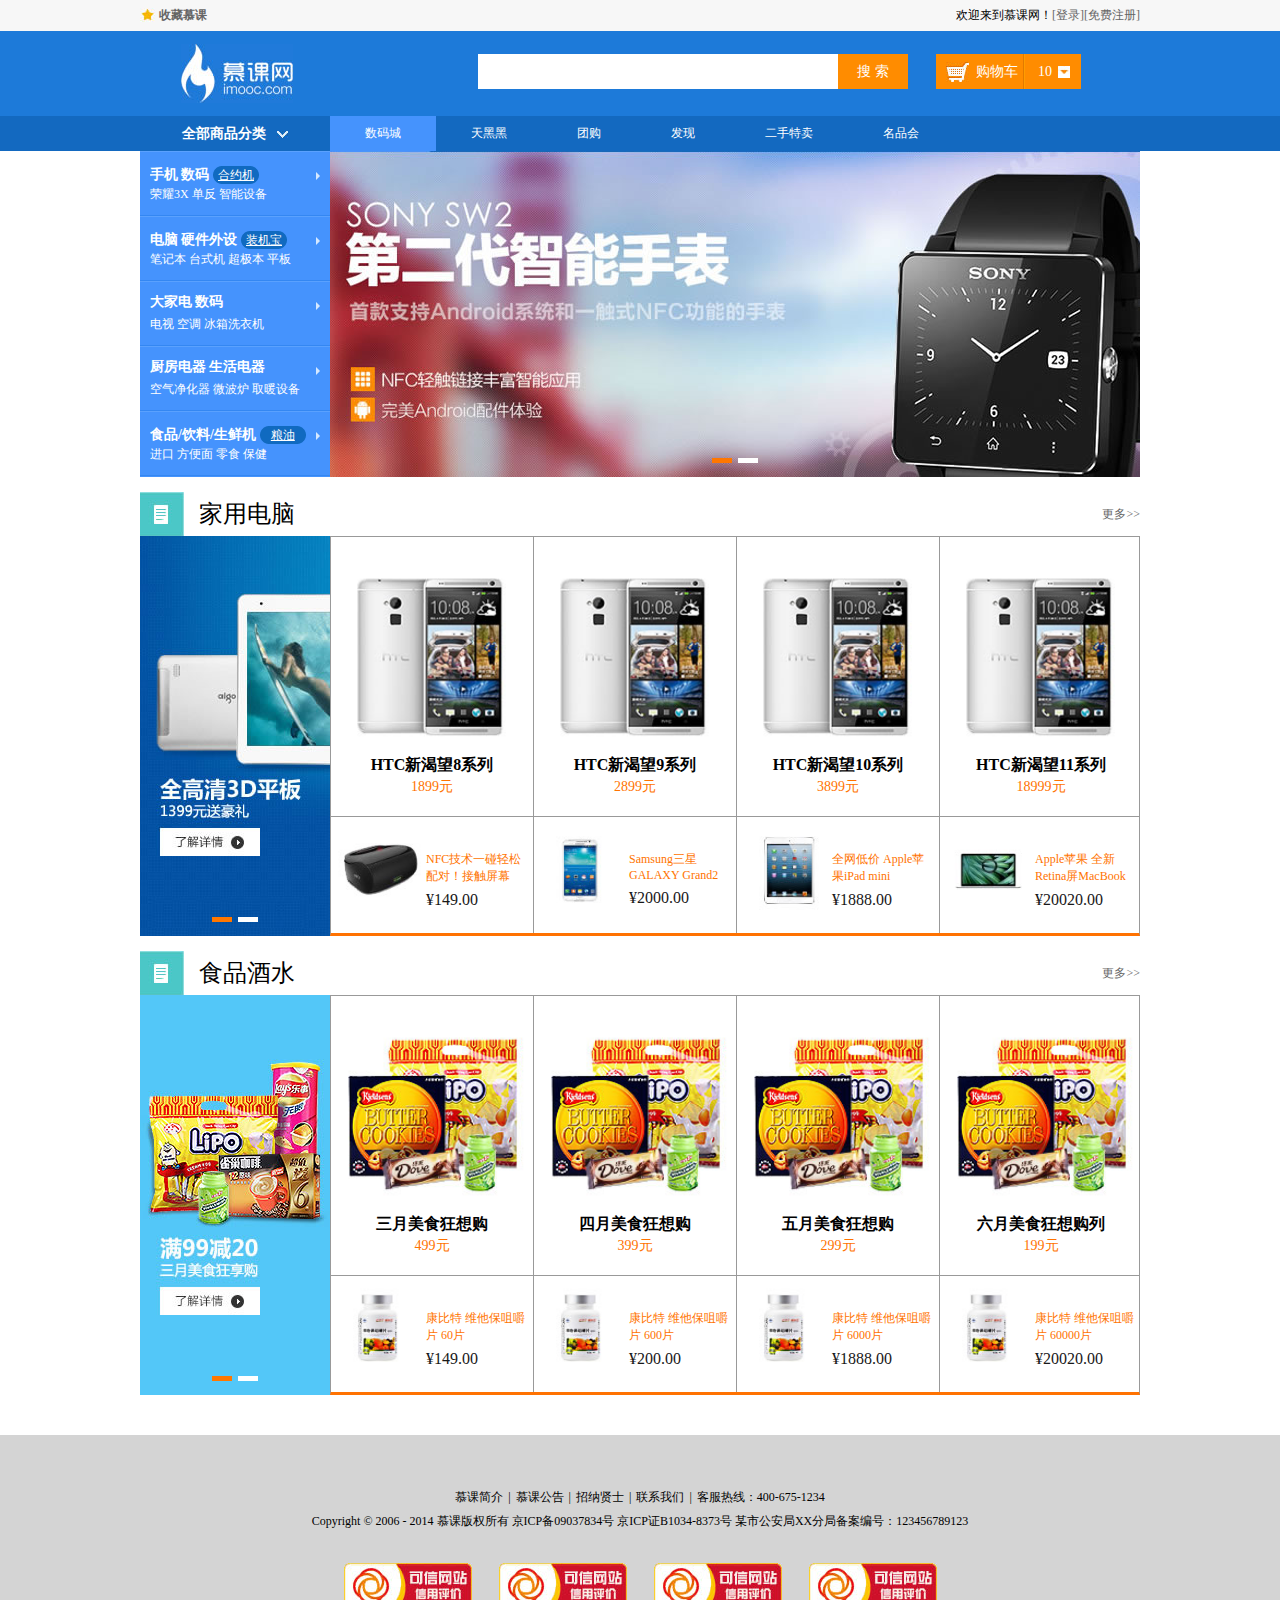
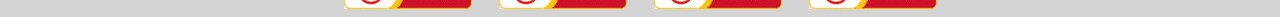
<file: index.html>
<!doctype html>
<html>
<head>
<meta charset="utf-8">
<title>慕课网：二进制田埂上辛勤劳动的农民交易平台</title>
<link type="text/css" rel="stylesheet" href="style/reset.css">
<link type="text/css" rel="stylesheet" href="style/main.css">
</head>

<body>
<div class="headerBar">
    <div class="topBar">
        <div class="comWidth">
            <div class="leftArea"> <a href="#" class="collection">收藏慕课</a> </div>
            <div class="rightArea"> 欢迎来到慕课网！<a href="#">[登录]</a><a href="#">[免费注册]</a> </div>
        </div>
    </div>
    <div class="logoBar">
        <div class="comWidth">
            <div class="logo fl"> <a href="#"><img src="images/logo.jpg" alt="慕课网"></a> </div>
            <div class="searchBox fl">
                <input type="text" class="searchText fl">
                <input type="button" value="搜 索" class="searchButton fr">
            </div>
            <div class="cart fr"> <span class="shopText fl">购物车</span> <span class="shopNum fl">10</span> </div>
        </div>
    </div>
    <div class="navBox">
        <div class="comWidth">
            <div class="shopClass fl">
                <h3>全部商品分类<i></i></h3>
                <div class="shopClassList show">
                    <dl class="shopClassItems">
                        <dt><a href="#" class="b">手机</a> <a href="#" class="b">数码</a> <a href="#" class="roundRect">合约机</a></dt>
                        <dd><a href="#">荣耀3X</a> <a href="#">单反</a> <a href="#">智能设备</a></dd>
                    </dl>
                    <dl class="shopClassItems">
                        <dt><a href="#" class="b">电脑</a> <a href="#" class="b">硬件外设</a> <a href="#" class="roundRect">装机宝</a></dt>
                        <dd><a href="#">笔记本</a> <a href="#">台式机</a> <a href="#">超极本</a> <a href="#">平板</a></dd>
                    </dl>
                    <dl class="shopClassItems">
                        <dt><a href="#" class="b">大家电</a> <a href="#" class="b">数码</a></dt>
                        <dd><a href="#">电视</a> <a href="#">空调</a> <a href="#">冰箱</a><a href="#">洗衣机</a></dd>
                    </dl>
                    <dl class="shopClassItems">
                        <dt><a href="#" class="b">厨房电器</a> <a href="#" class="b">生活电器</a></dt>
                        <dd><a href="#">空气净化器</a> <a href="#">微波炉</a> <a href="#">取暖设备</a></dd>
                    </dl>
                    <dl class="shopClassItems">
                        <dt><a href="#" class="b">食品/饮料/生鲜机</a> <a href="#" class="roundRect">粮油</a></dt>
                        <dd><a href="#">进口</a> <a href="#">方便面</a> <a href="#">零食</a> <a href="#">保健</a></dd>
                    </dl>
                </div>
                <div class="shopClassPopups hide">
                    <div class="shopClassPopupsMargin">
                        <dl class="shopPopupsItems">
                            <dt>电脑装机</dt>
                            <dd> <a href="#">笔记本</a><a href="#">超极本</a><a href="#">上网本</a><a href="#">平板电脑</a><a href="#">台式机</a> </dd>
                        </dl>
                        <dl class="shopPopupsItems">
                            <dt>装机配件</dt>
                            <dd> <a href="#">CPU</a><a href="#">硬盘</a><a href="#">SSD固态硬盘</a><a href="#">内存</a><a href="#">显示</a><a href="#">器智能显示器</a><a href="#">主板</a><a href="#">显卡</a><a href="#">机箱</a><a href="#">电源</a><a href="#">散热器</a><a href="#">刻录机/光驱</a><a href="#">声卡</a><a href="#">拓展卡</a><a href="#">服务器配件</a><a href="#">DIY小附件</a><a href="#">装机/配件安装</a> </dd>
                        </dl>
                        <dl class="shopPopupsItems">
                            <dt>整机附件</dt>
                            <dd> <a href="#">电脑包</a><a href="#">电脑桌</a><a href="#">电池</a><a href="#">电源适配器</a><a href="#">贴膜</a><a href="#">清洁用品</a><a href="#">笔记本散热器</a><a href="#">USB拓展</a><a href="#">平板配件</a><a href="#">特色附件</a><a href="#">插座网线/电话线</a><a href="#">影音线材</a><a href="#">电脑线材</a> </dd>
                        </dl>
                        <dl class="shopPopupsItems">
                            <dt>电脑外设</dt>
                            <dd> <a href="#">鼠标</a><a href="#">键盘</a><a href="#">游戏外设</a><a href="#">移动硬盘</a><a href="#">摄像头</a><a href="#">高清播放器</a><a href="#">外置盒</a><a href="#">移动硬盘包</a><a href="#">手写板/绘图板</a> </dd>
                        </dl>
                        <dl class="shopPopupsItems">
                            <dt>网络设备</dt>
                            <dd> <a href="#">路由器</a><a href="#">网卡</a><a href="#">3G无线上网</a><a href="#">交换机</a><a href="#">网络存储</a><a href="#">布线工具</a><a href="#">网络配件</a><a href="#">正版软件</a> </dd>
                        </dl>
                        <dl class="shopPopupsItems">
                            <dt>音频设备</dt>
                            <dd> <a href="#">音箱</a><a href="#">耳机/耳麦</a><a href="#">麦克风</a><a href="#">声卡</a><a href="#">音频附件</a><a href="#">录音笔</a> </dd>
                        </dl>
                        <div class="shopPopupsLinks"> <a href="#">电脑整机频道<span></span></a><a href="#">硬件/外设频道<span></span></a> </div>
                    </div>
                </div>
            </div>
            <ul class="nav fl">
                <li><a href="#" class="active">数码城</a></li>
                <li><a href="#">天黑黑</a></li>
                <li><a href="#">团购</a></li>
                <li><a href="#">发现</a></li>
                <li><a href="#">二手特卖</a></li>
                <li><a href="#">名品会</a></li>
            </ul>
        </div>
    </div>
</div>
<div class="banner comWidth clearfix">
    <div class="bannerImage bannerBig">
        <ul class="imgBox">
            <li><a href="#"><img src="images/banners/sonySW2.jpg" alt="Sony SW2"></a></li>
            <li><a href="#"><img src="images/banners/new.jpg" alt="New"></a></li>
        </ul>
        <div class="imgNum"> <a href="#" class="active"></a><a href="#"></a> </div>
    </div>
</div>
<div class="shopTitle comWidth"> <span class="icon"></span>
    <h3>家用电脑</h3>
    <a href="#" class="more">更多&gt;&gt;</a> </div>
<div class="shopList comWidth clearfix">
    <div class="leftArea">
        <div class="bannerImage bannerSmall">
            <ul class="imgBox">
                <li><a href="#"><img src="images/banners/3DTablet.jpg" alt="3D Tablet"></a></li>
                <li><a href="#"><img src="images/banners/LIPO.jpg" alt="LIPO"></a></li>
            </ul>
            <div class="imgNum"> <a href="#" class="active"></a><a href="#"></a> </div>
        </div>
    </div>
    <div class="rightArea">
        <div class="shopListTop clearfix">
            <div class="shopItems">
                <div class="shopImg"> <a href="#"><img src="images/HTC8.jpg" alt="htc 8"></a>
                    <h3>HTC新渴望8系列</h3>
                    <p>1899元</p>
                </div>
            </div>
            <div class="shopItems">
                <div class="shopImg"> <a href="#"><img src="images/HTC8.jpg" alt="htc 8"></a>
                    <h3>HTC新渴望9系列</h3>
                    <p>2899元</p>
                </div>
            </div>
            <div class="shopItems">
                <div class="shopImg"> <a href="#"><img src="images/HTC8.jpg" alt="htc 8"></a>
                    <h3>HTC新渴望10系列</h3>
                    <p>3899元</p>
                </div>
            </div>
            <div class="shopItems">
                <div class="shopImg"> <a href="#"><img src="images/HTC8.jpg" alt="htc 8"></a>
                    <h3>HTC新渴望11系列</h3>
                    <p>18999元</p>
                </div>
            </div>
        </div>
        <div class="shopListSmall">
            <div class="shopItemsSmall">
                <div class="shopItemsSmallImg"> <a href="#"><img src="images/projector.jpg" alt="Projector"></a> </div>
                <div class="shopItemsText">
                    <p>NFC技术一碰轻松
                        配对！接触屏幕</p>
                    <h3>¥149.00</h3>
                </div>
            </div>
            <div class="shopItemsSmall clearfix">
                <div class="shopItemsSmallImg"> <a href="#"><img src="images/samsung.jpg" alt="Samsung Galaxy"></a> </div>
                <div class="shopItemsText">
                    <p>Samsung三星GALAXY Grand2</p>
                    <h3>¥2000.00</h3>
                </div>
            </div>
            <div class="shopItemsSmall">
                <div class="shopItemsSmallImg"> <a href="#"><img src="images/ipadMini.jpg" alt="iPad Mini"></a> </div>
                <div class="shopItemsText">
                    <p>全网低价 Apple苹果iPad mini</p>
                    <h3>¥1888.00</h3>
                </div>
            </div>
            <div class="shopItemsSmall">
                <div class="shopItemsSmallImg"> <a href="#"><img src="images/macBook.jpg" alt="macbook"></a> </div>
                <div class="shopItemsText">
                    <p>Apple苹果 全新Retina屏MacBook</p>
                    <h3>¥20020.00</h3>
                </div>
            </div>
        </div>
    </div>
</div>
<div class="shopTitle comWidth"> <span class="icon"></span>
    <h3>食品酒水</h3>
    <a href="#" class="more">更多&gt;&gt;</a> </div>
<div class="shopList comWidth clearfix">
    <div class="leftArea">
        <div class="bannerImage bannerSmall">
            <ul class="imgBox">
                <li><a href="#"><img src="images/banners/LIPO.jpg" alt="3D Tablet"></a></li>
                <li><a href="#"><img src="images/banners/3DTablet.jpg" alt="LIPO"></a></li>
            </ul>
            <div class="imgNum"> <a href="#" class="active"></a><a href="#"></a> </div>
        </div>
    </div>
    <div class="rightArea">
        <div class="shopListTop clearfix">
            <div class="shopItems">
                <div class="shopImg"> <a href="#"><img src="images/butterCookies.jpg" alt="Butter cookies"></a>
                    <h3>三月美食狂想购</h3>
                    <p>499元</p>
                </div>
            </div>
            <div class="shopItems">
                <div class="shopImg"> <a href="#"><img src="images/butterCookies.jpg" alt="Butter cookies"></a>
                    <h3>四月美食狂想购</h3>
                    <p>399元</p>
                </div>
            </div>
            <div class="shopItems">
                <div class="shopImg"> <a href="#"><img src="images/butterCookies.jpg" alt="Butter cookies"></a>
                    <h3>五月美食狂想购</h3>
                    <p>299元</p>
                </div>
            </div>
            <div class="shopItems">
                <div class="shopImg"> <a href="#"><img src="images/butterCookies.jpg" alt="Butter cookies"></a>
                    <h3>六月美食狂想购列</h3>
                    <p>199元</p>
                </div>
            </div>
        </div>
        <div class="shopListSmall">
            <div class="shopItemsSmall">
                <div class="shopItemsSmallImg"> <a href="#"><img src="images/calcium.jpg" alt="calcium"></a> </div>
                <div class="shopItemsText">
                    <p>康比特 维他保咀嚼片 60片</p>
                    <h3>¥149.00</h3>
                </div>
            </div>
            <div class="shopItemsSmall clearfix">
                <div class="shopItemsSmallImg"> <a href="#"><img src="images/calcium.jpg" alt="calcium"></a> </div>
                <div class="shopItemsText">
                    <p>康比特 维他保咀嚼片 600片</p>
                    <h3>¥200.00</h3>
                </div>
            </div>
            <div class="shopItemsSmall">
                <div class="shopItemsSmallImg"> <a href="#"><img src="images/calcium.jpg" alt="calcium"></a> </div>
                <div class="shopItemsText">
                    <p>康比特 维他保咀嚼片 6000片</p>
                    <h3>¥1888.00</h3>
                </div>
            </div>
            <div class="shopItemsSmall">
                <div class="shopItemsSmallImg"> <a href="#"><img src="images/calcium.jpg" alt="calcium"></a> </div>
                <div class="shopItemsText">
                    <p>康比特 维他保咀嚼片 60000片</p>
                    <h3>¥20020.00</h3>
                </div>
            </div>
        </div>
    </div>
</div>
<div class="hr_25"></div>
<div class="footer">
    <p><a href="#">慕课简介</a><i>|</i><a href="#">慕课公告</a><i>|</i><a href="#">招纳贤士</a><i>|</i><a href="#">联系我们</a><i>|</i>客服热线：400-675-1234</p>
    <p>Copyright &copy; 2006 - 2014 慕课版权所有   京ICP备09037834号   京ICP证B1034-8373号   某市公安局XX分局备案编号：123456789123</p>
    <p class="web"><a href="#"><img src="images/reliability.jpg" alt=""></a> <a href="#"><img src="images/reliability.jpg" alt=""></a> <a href="#"><img src="images/reliability.jpg" alt=""></a> <a href="#"><img src="images/reliability.jpg" alt=""></a></p>
</div>
</body>
</html>
</file>
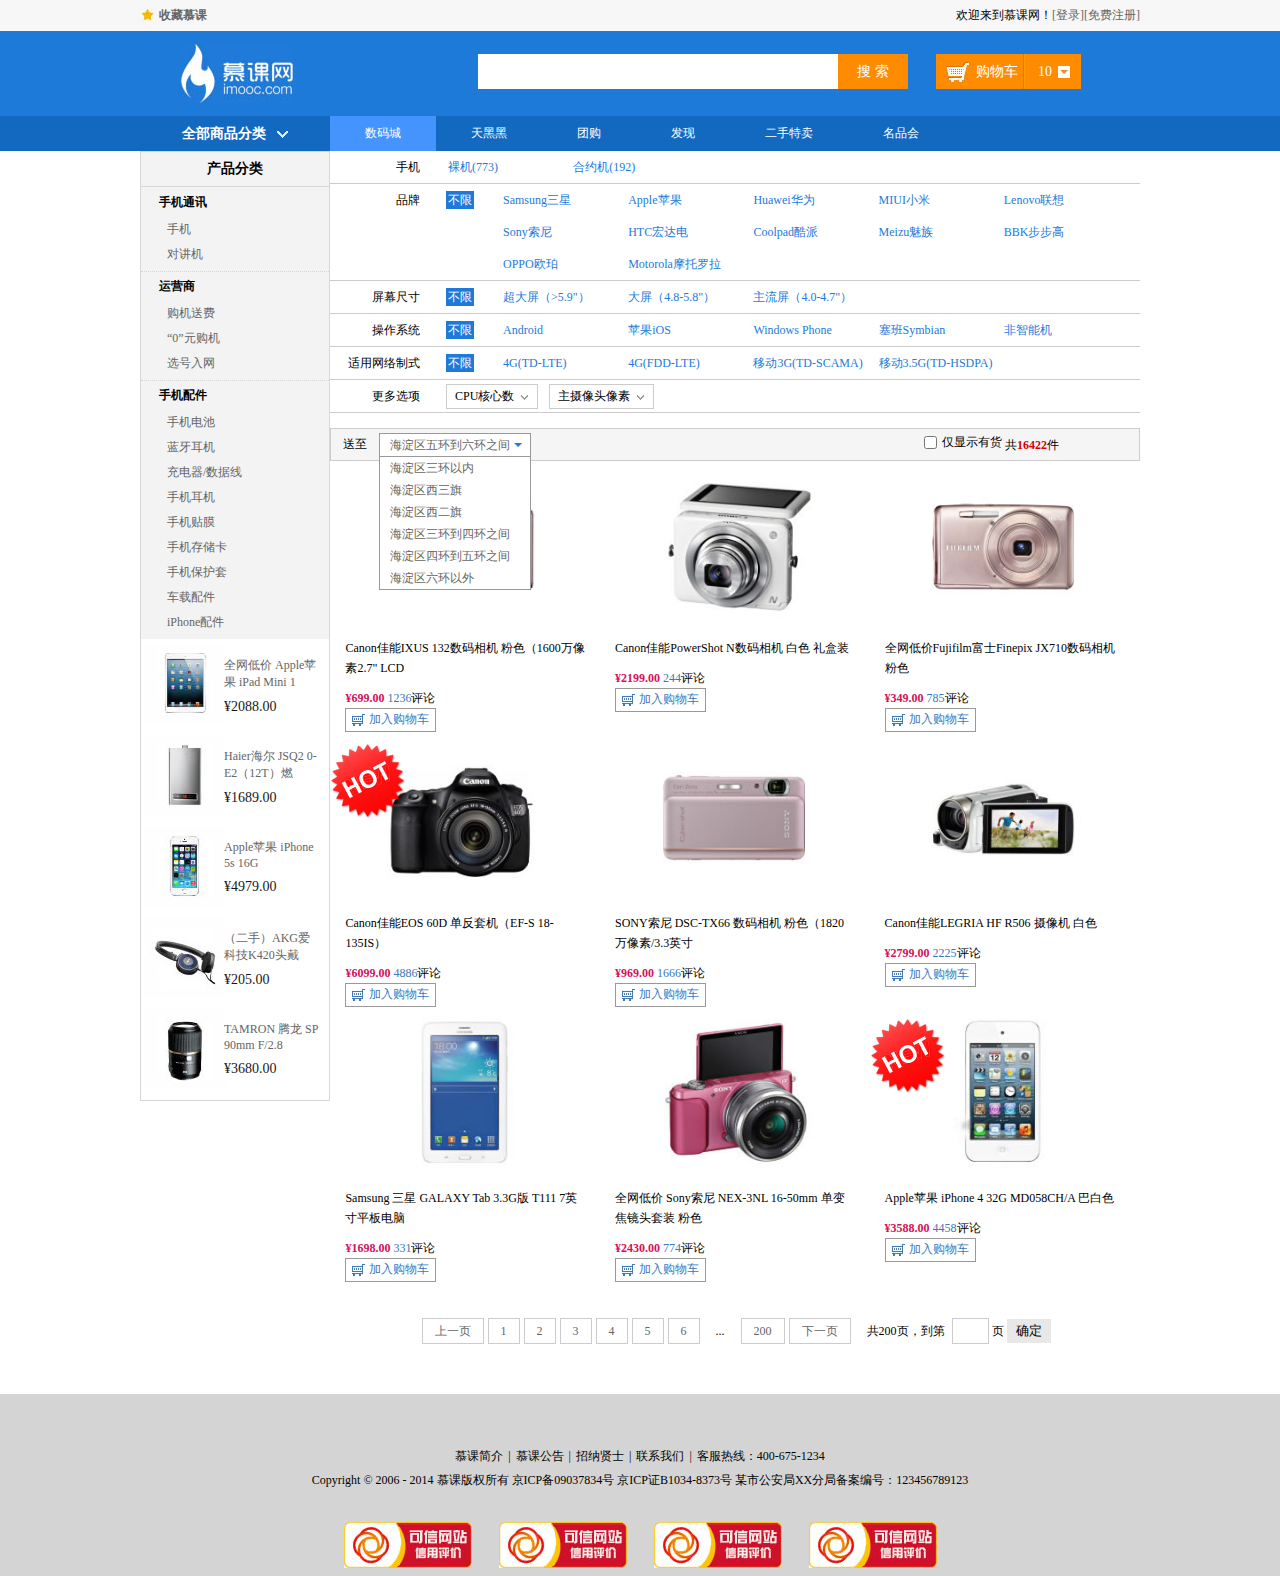
<file: filterPage.html>
<!doctype html>
<html>
<head>
<meta charset="utf-8">
<title>手机筛选-慕课网购</title>
<link type="text/css" rel="stylesheet" href="style/reset.css">
<link type="text/css" rel="stylesheet" href="style/main.css">
</head>

<body>
<div class="headerBar">
    <div class="topBar">
        <div class="comWidth">
            <div class="leftArea"> <a href="#" class="collection">收藏慕课</a> </div>
            <div class="rightArea"> 欢迎来到慕课网！<a href="#">[登录]</a><a href="#">[免费注册]</a> </div>
        </div>
    </div>
    <div class="logoBar">
        <div class="comWidth">
            <div class="logo fl"> <a href="#"><img src="images/logo.jpg" alt="慕课网"></a> </div>
            <div class="searchBox fl">
                <input type="text" class="searchText fl">
                <input type="button" value="搜 索" class="searchButton fr">
            </div>
            <div class="cart fr"> <span class="shopText fl">购物车</span> <span class="shopNum fl">10</span> </div>
        </div>
    </div>
    <div class="navBox">
        <div class="comWidth">
            <div class="shopClass fl">
                <h3>全部商品分类<i></i></h3>
                <div class="shopClassList hide">
                    <dl class="shopClassItems">
                        <dt><a href="#" class="b">手机</a> <a href="#" class="b">数码</a> <a href="#" class="roundRect">合约机</a></dt>
                        <dd><a href="#">荣耀3X</a> <a href="#">单反</a> <a href="#">智能设备</a></dd>
                    </dl>
                    <dl class="shopClassItems">
                        <dt><a href="#" class="b">电脑</a> <a href="#" class="b">硬件外设</a> <a href="#" class="roundRect">装机宝</a></dt>
                        <dd><a href="#">笔记本</a> <a href="#">台式机</a> <a href="#">超极本</a> <a href="#">平板</a></dd>
                    </dl>
                    <dl class="shopClassItems">
                        <dt><a href="#" class="b">大家电</a> <a href="#" class="b">数码</a></dt>
                        <dd><a href="#">电视</a> <a href="#">空调</a> <a href="#">冰箱</a><a href="#">洗衣机</a></dd>
                    </dl>
                    <dl class="shopClassItems">
                        <dt><a href="#" class="b">厨房电器</a> <a href="#" class="b">生活电器</a></dt>
                        <dd><a href="#">空气净化器</a> <a href="#">微波炉</a> <a href="#">取暖设备</a></dd>
                    </dl>
                    <dl class="shopClassItems">
                        <dt><a href="#" class="b">食品/饮料/生鲜机</a> <a href="#" class="roundRect">粮油</a></dt>
                        <dd><a href="#">进口</a> <a href="#">方便面</a> <a href="#">零食</a> <a href="#">保健</a></dd>
                    </dl>
                </div>
                <div class="shopClassPopups hide">
                    <div class="shopClassPopupsMargin">
                        <dl class="shopPopupsItems">
                            <dt>电脑装机</dt>
                            <dd> <a href="#">笔记本</a><a href="#">超极本</a><a href="#">上网本</a><a href="#">平板电脑</a><a href="#">台式机</a> </dd>
                        </dl>
                        <dl class="shopPopupsItems">
                            <dt>装机配件</dt>
                            <dd> <a href="#">CPU</a><a href="#">硬盘</a><a href="#">SSD固态硬盘</a><a href="#">内存</a><a href="#">显示</a><a href="#">器智能显示器</a><a href="#">主板</a><a href="#">显卡</a><a href="#">机箱</a><a href="#">电源</a><a href="#">散热器</a><a href="#">刻录机/光驱</a><a href="#">声卡</a><a href="#">拓展卡</a><a href="#">服务器配件</a><a href="#">DIY小附件</a><a href="#">装机/配件安装</a> </dd>
                        </dl>
                        <dl class="shopPopupsItems">
                            <dt>整机附件</dt>
                            <dd> <a href="#">电脑包</a><a href="#">电脑桌</a><a href="#">电池</a><a href="#">电源适配器</a><a href="#">贴膜</a><a href="#">清洁用品</a><a href="#">笔记本散热器</a><a href="#">USB拓展</a><a href="#">平板配件</a><a href="#">特色附件</a><a href="#">插座网线/电话线</a><a href="#">影音线材</a><a href="#">电脑线材</a> </dd>
                        </dl>
                        <dl class="shopPopupsItems">
                            <dt>电脑外设</dt>
                            <dd> <a href="#">鼠标</a><a href="#">键盘</a><a href="#">游戏外设</a><a href="#">移动硬盘</a><a href="#">摄像头</a><a href="#">高清播放器</a><a href="#">外置盒</a><a href="#">移动硬盘包</a><a href="#">手写板/绘图板</a> </dd>
                        </dl>
                        <dl class="shopPopupsItems">
                            <dt>网络设备</dt>
                            <dd> <a href="#">路由器</a><a href="#">网卡</a><a href="#">3G无线上网</a><a href="#">交换机</a><a href="#">网络存储</a><a href="#">布线工具</a><a href="#">网络配件</a><a href="#">正版软件</a> </dd>
                        </dl>
                        <dl class="shopPopupsItems">
                            <dt>音频设备</dt>
                            <dd> <a href="#">音箱</a><a href="#">耳机/耳麦</a><a href="#">麦克风</a><a href="#">声卡</a><a href="#">音频附件</a><a href="#">录音笔</a> </dd>
                        </dl>
                        <div class="shopPopupsLinks"> <a href="#">电脑整机频道<span></span></a><a href="#">硬件/外设频道<span></span></a> </div>
                    </div>
                </div>
            </div>
            <ul class="nav fl">
                <li><a href="#" class="active">数码城</a></li>
                <li><a href="#">天黑黑</a></li>
                <li><a href="#">团购</a></li>
                <li><a href="#">发现</a></li>
                <li><a href="#">二手特卖</a></li>
                <li><a href="#">名品会</a></li>
            </ul>
        </div>
    </div>
</div>
<div class="comWidth clearfix products">
    <div class="leftArea">
        <div class="leftNav  vertical">
            <h3 class="navTitle">产品分类</h3>
            <div class="navListTitle">
                <h3>手机通讯</h3>
                <ul class="navList clearfix">
                    <li><a href="#">手机</a></li>
                    <li><a href="#">对讲机</a></li>
                </ul>
            </div>
            <div class="navListTitle">
                <h3>运营商</h3>
                <ul class="navList clearfix">
                    <li><a href="#">购机送费</a></li>
                    <li><a href="#">“0”元购机</a></li>
                    <li><a href="#">选号入网</a></li>
                </ul>
            </div>
            <div class="navListTitle">
                <h3>手机配件</h3>
                <ul class="navList clearfix">
                    <li><a href="#">手机电池</a></li>
                    <li><a href="#">蓝牙耳机</a></li>
                    <li><a href="#">充电器/数据线</a></li>
                    <li><a href="#">手机耳机</a></li>
                    <li><a href="#">手机贴膜</a></li>
                    <li><a href="#">手机存储卡</a></li>
                    <li><a href="#">手机保护套</a></li>
                    <li><a href="#">车载配件</a></li>
                    <li><a href="#">iPhone配件</a></li>
                </ul>
            </div>
            <div class="recommendList clearfix">
                <div class="recommendItemsSmall">
                    <div class="recommendItemsSmallImg"> <a href="#"><img src="images/ipadMini1.jpg" alt="iPad Mini 1"></a> </div>
                    <div class="recommendItemsText">
                        <p><a href="#">全网低价 Apple苹果 iPad Mini 1</a></p>
                        <h3>¥2088.00</h3>
                    </div>
                    <div class="recommendItemsSmallImg"> <a href="#"><img src="images/haier.jpg" ALT="Haier"></a> </div>
                    <div class="recommendItemsText">
                        <p><a href="#">Haier海尔 JSQ2 0-E2（12T）燃</a></p>
                        <h3>¥1689.00</h3>
                    </div>
                    <div class="recommendItemsSmallImg"> <a href="#"><img src="images/iphone5s.jpg" alt="iPhone 5s"></a> </div>
                    <div class="recommendItemsText">
                        <p><a href="#">Apple苹果 iPhone 5s 16G</a></p>
                        <h3>¥4979.00</h3>
                    </div>
                    <div class="recommendItemsSmallImg"> <a href="#"><img src="images/AKG.jpg" alt="AKG"></a> </div>
                    <div class="recommendItemsText">
                        <p><a href="#">（二手）AKG爱科技K420头戴</a></p>
                        <h3>¥205.00</h3>
                    </div>
                    <div class="recommendItemsSmallImg"> <a href="#"><img src="images/TAMRON.jpg" alt="TAMRON"></a> </div>
                    <div class="recommendItemsText">
                        <p><a href="#">TAMRON 腾龙 SP 90mm F/2.8</a></p>
                        <h3>¥3680.00</h3>
                    </div>
                </div>
            </div>
        </div>
    </div>
    <div class="rightArea">
        <div class="filterBox">
            <dl class="filter clearfix">
                <dt>手机</dt>
                <dd class="filterList">
                    <ul class="clearfix">
                        <li><a href="#">裸机(773)</a></li>
                        <li><a href="#">合约机(192)</a></li>
                    </ul>
                </dd>
            </dl>
            <dl class="filter clearfix">
                <dt>品牌</dt>
                <dd class="unfilter"><a href="#" class="active">不限</a></dd>
                <dd class="filterList">
                    <ul class="clearfix">
                        <li><a href="#">Samsung三星</a></li>
                        <li><a href="#">Apple苹果</a></li>
                        <li><a href="#">Huawei华为</a></li>
                        <li><a href="#">MIUI小米</a></li>
                        <li><a href="#">Lenovo联想</a></li>
                        <li><a href="#">Sony索尼</a></li>
                        <li><a href="#">HTC宏达电</a></li>
                        <li><a href="#">Coolpad酷派</a></li>
                        <li><a href="#">Meizu魅族</a></li>
                        <li><a href="#">BBK步步高</a></li>
                        <li><a href="#">OPPO欧珀</a></li>
                        <li><a href="#">Motorola摩托罗拉</a></li>
                    </ul>
                </dd>
            </dl>
            <dl class="filter clearfix">
                <dt>屏幕尺寸</dt>
                <dd class="unfilter"><a href="#" class="active">不限</a></dd>
                <dd class="filterList">
                    <ul class="clearfix">
                        <li><a href="#">超大屏（&gt;5.9"）</a></li>
                        <li><a href="#">大屏（4.8-5.8"）</a></li>
                        <li><a href="#">主流屏（4.0-4.7"）</a></li>
                    </ul>
                </dd>
            </dl>
            <dl class="filter clearfix">
                <dt>操作系统</dt>
                <dd class="unfilter"><a href="#" class="active">不限</a></dd>
                <dd class="filterList">
                    <ul class="clearfix">
                        <li><a href="#">Android</a></li>
                        <li><a href="#">苹果iOS</a></li>
                        <li><a href="#">Windows Phone</a></li>
                        <li><a href="#">塞班Symbian</a></li>
                        <li><a href="#">非智能机</a></li>
                    </ul>
                </dd>
            </dl>
            <dl class="filter clearfix">
                <dt>适用网络制式</dt>
                <dd class="unfilter"><a href="#" class="active">不限</a></dd>
                <dd class="filterList">
                    <ul class="clearfix">
                        <li><a href="#">4G(TD-LTE)</a></li>
                        <li><a href="#">4G(FDD-LTE)</a></li>
                        <li><a href="#">移动3G(TD-SCAMA)</a></li>
                        <li><a href="#">移动3.5G(TD-HSDPA)</a></li>
                    </ul>
                </dd>
            </dl>
            <dl class="filter clearfix">
                <dt>更多选项</dt>
                <dd class="filterList">
                    <div class="filterMore"> <a href="#">CPU核心数<span class="combo"></span></a> </div>
                    <div class="filterMore"> <a href="#">主摄像头像素<span class="combo"></span></a> </div>
                </dd>
            </dl>
        </div>
        <div class="hr_15"></div>
        <div class="addressInfo">
            <div class="address"> <span class="addText">送至</span>
                <div class="select">
                    <h3><a href="#">海淀区五环到六环之间</a></h3>
                    <span></span>
                    <ul class="showAddress">
                        <li><a href="#">海淀区三环以内</a></li>
                        <li><a href="#">海淀区西三旗</a></li>
                        <li><a href="#">海淀区西二旗</a></li>
                        <li><a href="#">海淀区三环到四环之间</a></li>
                        <li><a href="#">海淀区四环到五环之间</a></li>
                        <li><a href="#">海淀区六环以外</a></li>
                    </ul>
                </div>
            </div>
            <div class="fr filterText"> <span class="check">
                <input type="checkbox" id="check">
                <label for="check"><span class="charsOnlyDisplay">仅显示有货</span></label>
                </span> <span class="goodsNum"> 共<em>16422</em>件 </span> </div>
        </div>
        <div class="hr_7"></div>
        <div class="productsList filterListMore clearfix">
            <div class="items">
                <div class="itemsLayout">
                    <div class="itemsImg"> <a href="#"><img src="images/canonIxus.jpg" alt="Canon IXUS"></a> </div>
                    <p><a href="#">Canon佳能IXUS 132数码相机 粉色（1600万像素2.7" LCD</a></p>
                    <p class="prices">¥699.00<a href="#"> <em>1236</em></a><i>评论</i></p>
                    <p><a href="#" class="addToCart"><em>加入购物车</em></a></p>
                </div>
            </div>
            <div class="items">
                <div class="itemsLayout">
                    <div class="itemsImg"> <a href="#"><img src="images/powerShot.jpg" alt="power Shot"></a> </div>
                    <p><a href="#">Canon佳能PowerShot N数码相机 白色 礼盒装</a></p>
                    <p class="prices">¥2199.00<a href="#"> <em>244</em></a><i>评论</i></p>
                    <p><a href="#" class="addToCart"><em>加入购物车</em></a></p>
                </div>
            </div>
            <div class="items">
                <div class="itemsLayout">
                    <div class="itemsImg"> <a href="#"><img src="images/fujiFilm.jpg" alt="Fuji Film"></a> </div>
                    <p><a href="#">全网低价Fujifilm富士Finepix JX710数码相机 粉色</a></p>
                    <p class="prices">¥349.00<a href="#"> <em>785</em></a><i>评论</i></p>
                    <p><a href="#" class="addToCart"><em>加入购物车</em></a></p>
                </div>
            </div>
            <div class="items">
                <div class="itemsLayout">
                    <div class="itemsImg"> <a href="#"><img src="images/EOS.jpg" alt="EOS"></a> </div>
                    <p><a href="#">Canon佳能EOS 60D 单反套机（EF-S 18-135IS）</a></p>
                    <p class="prices">¥6099.00<a href="#"> <em>4886</em></a><i>评论</i></p>
                    <p><a href="#" class="addToCart"><em>加入购物车</em></a></p>
                </div>
                <div class="hot"></div>
            </div>
            <div class="items">
                <div class="itemsLayout">
                    <div class="itemsImg"> <a href="#"><img src="images/dsc-tx66.jpg" alt="DSC-TX66"></a> </div>
                    <p><a href="#">SONY索尼 DSC-TX66 数码相机 粉色（1820万像素/3.3英寸</a></p>
                    <p class="prices">¥969.00<a href="#"> <em>1666</em></a><i>评论</i></p>
                    <p><a href="#" class="addToCart"><em>加入购物车</em></a></p>
                </div>
            </div>
            <div class="items">
                <div class="itemsLayout">
                    <div class="itemsImg"> <a href="#"><img src="images/legria.jpg" alt="Legria"></a> </div>
                    <p><a href="#">Canon佳能LEGRIA HF R506 摄像机 白色</a></p>
                    <p class="prices">¥2799.00<a href="#"> <em>2225</em></a><i>评论</i></p>
                    <p><a href="#" class="addToCart"><em>加入购物车</em></a></p>
                </div>
            </div>
            <div class="items">
                <div class="itemsLayout">
                    <div class="itemsImg"> <a href="#"><img src="images/galaxyTab.jpg" alt="Galaxy Tab"></a> </div>
                    <p><a href="#">Samsung 三星 GALAXY Tab 3.3G版 T111 7英寸平板电脑</a></p>
                    <p class="prices">¥1698.00<a href="#"> <em>331</em></a><i>评论</i></p>
                    <p><a href="#" class="addToCart"><em>加入购物车</em></a></p>
                </div>
            </div>
            <div class="items">
                <div class="itemsLayout">
                    <div class="itemsImg"> <a href="#"><img src="images/NEX-3NL.jpg" alt="NEX-3NL"></a> </div>
                    <p><a href="#">全网低价 Sony索尼 NEX-3NL 16-50mm 单变焦镜头套装 粉色</a></p>
                    <p class="prices">¥2430.00<a href="#"> <em>774</em></a><i>评论</i></p>
                    <p><a href="#" class="addToCart"><em>加入购物车</em></a></p>
                </div>
            </div>
            <div class="items">
                <div class="itemsLayout">
                    <div class="itemsImg"> <a href="#"><img src="images/IPHONE.jpg" alt="iphone"></a> </div>
                    <p><a href="#">Apple苹果 iPhone 4 32G MD058CH/A 巴白色</a></p>
                    <p class="prices">¥3588.00<a href="#"> <em>4458</em></a><i>评论</i></p>
                    <p><a href="#" class="addToCart"><em>加入购物车</em></a></p>
                </div>
                <div class="hot"></div>
            </div>
        </div>
        <div class="hr_25"></div>
        <div class="page"> <a href="#">上一页</a><a href="#">1</a><a href="#">2</a><a href="#">3</a><a href="#">4</a><a href="#">5</a><a href="#">6</a><span class="eclipse">...</span><a href="#">200</a><a href="#">下一页</a><span class="morePage">共200页，到第</span>
            <input type="text" class="pageNum">
            <span class="page">页</span>
            <input type="button" value="确定" class="pageOkButton">
        </div>
        <div class="hr_25"></div>
    </div>
</div>
<div class="hr_25"></div>
<div class="footer">
    <p><a href="#">慕课简介</a><i>|</i><a href="#">慕课公告</a><i>|</i><a href="#">招纳贤士</a><i>|</i><a href="#">联系我们</a><i>|</i>客服热线：400-675-1234</p>
    <p>Copyright &copy; 2006 - 2014 慕课版权所有   京ICP备09037834号   京ICP证B1034-8373号   某市公安局XX分局备案编号：123456789123</p>
    <p class="web"><a href="#"><img src="images/reliability.jpg" alt=""></a> <a href="#"><img src="images/reliability.jpg" alt=""></a> <a href="#"><img src="images/reliability.jpg" alt=""></a> <a href="#"><img src="images/reliability.jpg" alt=""></a></p>
</div>
</body>
</html>
</file>
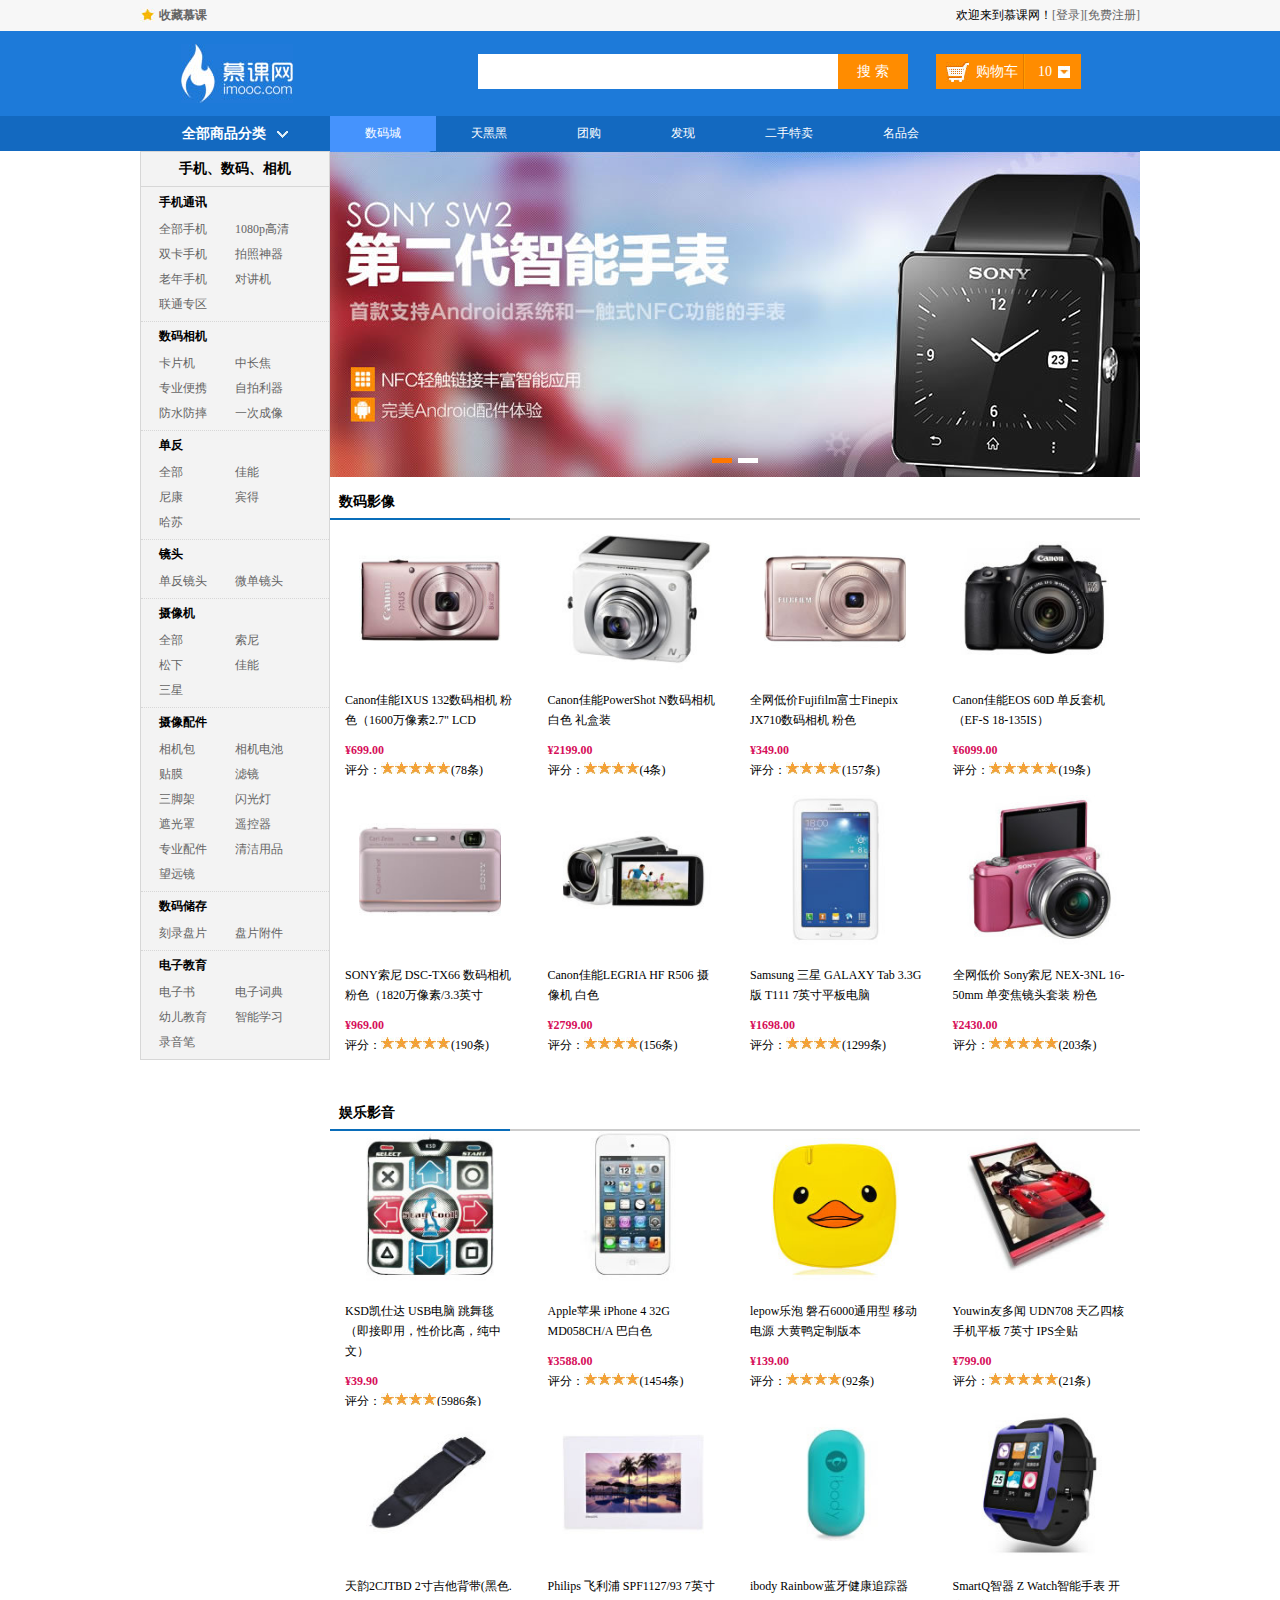
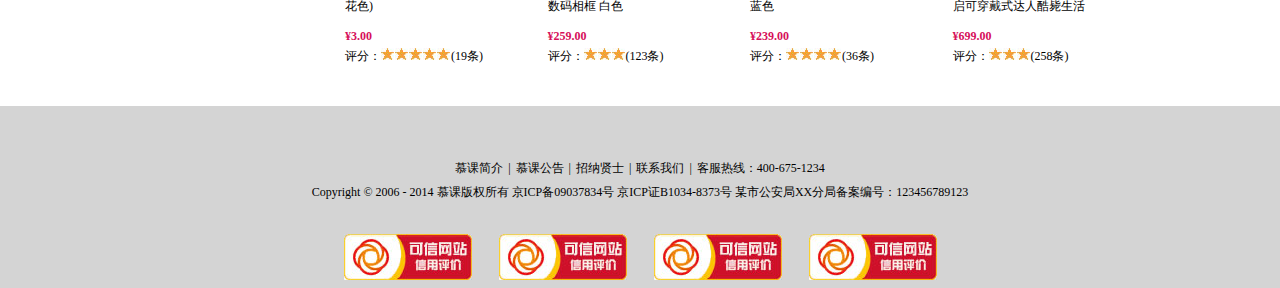
<file: productCategories.html>
<!doctype html>
<html>
<head>
<meta charset="utf-8">
<title>手机、数码、相机-慕课网购</title>
<link type="text/css" rel="stylesheet" href="style/reset.css">
<link type="text/css" rel="stylesheet" href="style/main.css">
</head>

<body>
<div class="headerBar">
    <div class="topBar">
        <div class="comWidth">
            <div class="leftArea"> <a href="#" class="collection">收藏慕课</a> </div>
            <div class="rightArea"> 欢迎来到慕课网！<a href="#">[登录]</a><a href="#">[免费注册]</a> </div>
        </div>
    </div>
    <div class="logoBar">
        <div class="comWidth">
            <div class="logo fl"> <a href="#"><img src="images/logo.jpg" alt="慕课网"></a> </div>
            <div class="searchBox fl">
                <input type="text" class="searchText fl">
                <input type="button" value="搜 索" class="searchButton fr">
            </div>
            <div class="cart fr"> <span class="shopText fl">购物车</span> <span class="shopNum fl">10</span> </div>
        </div>
    </div>
    <div class="navBox">
        <div class="comWidth">
            <div class="shopClass fl">
                <h3>全部商品分类<i></i></h3>
                <div class="shopClassList hide">
                    <dl class="shopClassItems">
                        <dt><a href="#" class="b">手机</a> <a href="#" class="b">数码</a> <a href="#" class="roundRect">合约机</a></dt>
                        <dd><a href="#">荣耀3X</a> <a href="#">单反</a> <a href="#">智能设备</a></dd>
                    </dl>
                    <dl class="shopClassItems">
                        <dt><a href="#" class="b">电脑</a> <a href="#" class="b">硬件外设</a> <a href="#" class="roundRect">装机宝</a></dt>
                        <dd><a href="#">笔记本</a> <a href="#">台式机</a> <a href="#">超极本</a> <a href="#">平板</a></dd>
                    </dl>
                    <dl class="shopClassItems">
                        <dt><a href="#" class="b">大家电</a> <a href="#" class="b">数码</a></dt>
                        <dd><a href="#">电视</a> <a href="#">空调</a> <a href="#">冰箱</a><a href="#">洗衣机</a></dd>
                    </dl>
                    <dl class="shopClassItems">
                        <dt><a href="#" class="b">厨房电器</a> <a href="#" class="b">生活电器</a></dt>
                        <dd><a href="#">空气净化器</a> <a href="#">微波炉</a> <a href="#">取暖设备</a></dd>
                    </dl>
                    <dl class="shopClassItems">
                        <dt><a href="#" class="b">食品/饮料/生鲜机</a> <a href="#" class="roundRect">粮油</a></dt>
                        <dd><a href="#">进口</a> <a href="#">方便面</a> <a href="#">零食</a> <a href="#">保健</a></dd>
                    </dl>
                </div>
                <div class="shopClassPopups hide">
                    <div class="shopClassPopupsMargin">
                        <dl class="shopPopupsItems">
                            <dt>电脑装机</dt>
                            <dd> <a href="#">笔记本</a><a href="#">超极本</a><a href="#">上网本</a><a href="#">平板电脑</a><a href="#">台式机</a> </dd>
                        </dl>
                        <dl class="shopPopupsItems">
                            <dt>装机配件</dt>
                            <dd> <a href="#">CPU</a><a href="#">硬盘</a><a href="#">SSD固态硬盘</a><a href="#">内存</a><a href="#">显示</a><a href="#">器智能显示器</a><a href="#">主板</a><a href="#">显卡</a><a href="#">机箱</a><a href="#">电源</a><a href="#">散热器</a><a href="#">刻录机/光驱</a><a href="#">声卡</a><a href="#">拓展卡</a><a href="#">服务器配件</a><a href="#">DIY小附件</a><a href="#">装机/配件安装</a> </dd>
                        </dl>
                        <dl class="shopPopupsItems">
                            <dt>整机附件</dt>
                            <dd> <a href="#">电脑包</a><a href="#">电脑桌</a><a href="#">电池</a><a href="#">电源适配器</a><a href="#">贴膜</a><a href="#">清洁用品</a><a href="#">笔记本散热器</a><a href="#">USB拓展</a><a href="#">平板配件</a><a href="#">特色附件</a><a href="#">插座网线/电话线</a><a href="#">影音线材</a><a href="#">电脑线材</a> </dd>
                        </dl>
                        <dl class="shopPopupsItems">
                            <dt>电脑外设</dt>
                            <dd> <a href="#">鼠标</a><a href="#">键盘</a><a href="#">游戏外设</a><a href="#">移动硬盘</a><a href="#">摄像头</a><a href="#">高清播放器</a><a href="#">外置盒</a><a href="#">移动硬盘包</a><a href="#">手写板/绘图板</a> </dd>
                        </dl>
                        <dl class="shopPopupsItems">
                            <dt>网络设备</dt>
                            <dd> <a href="#">路由器</a><a href="#">网卡</a><a href="#">3G无线上网</a><a href="#">交换机</a><a href="#">网络存储</a><a href="#">布线工具</a><a href="#">网络配件</a><a href="#">正版软件</a> </dd>
                        </dl>
                        <dl class="shopPopupsItems">
                            <dt>音频设备</dt>
                            <dd> <a href="#">音箱</a><a href="#">耳机/耳麦</a><a href="#">麦克风</a><a href="#">声卡</a><a href="#">音频附件</a><a href="#">录音笔</a> </dd>
                        </dl>
                        <div class="shopPopupsLinks"> <a href="#">电脑整机频道<span></span></a><a href="#">硬件/外设频道<span></span></a> </div>
                    </div>
                </div>
            </div>
            <ul class="nav fl">
                <li><a href="#" class="active">数码城</a></li>
                <li><a href="#">天黑黑</a></li>
                <li><a href="#">团购</a></li>
                <li><a href="#">发现</a></li>
                <li><a href="#">二手特卖</a></li>
                <li><a href="#">名品会</a></li>
            </ul>
        </div>
    </div>
</div>
<div class="comWidth clearfix products">
    <div class="leftArea">
        <div class="leftNav">
            <h3 class="navTitle">手机、数码、相机</h3>
            <div class="navListTitle">
                <h3>手机通讯</h3>
                <ul class="navList clearfix">
                    <li><a href="#">全部手机</a></li>
                    <li><a href="#">1080p高清</a></li>
                    <li><a href="#">双卡手机</a></li>
                    <li><a href="#">拍照神器</a></li>
                    <li><a href="#">老年手机</a></li>
                    <li><a href="#">对讲机</a></li>
                    <li><a href="#">联通专区</a></li>
                </ul>
            </div>
            <div class="navListTitle">
                <h3>数码相机</h3>
                <ul class="navList clearfix">
                    <li><a href="#">卡片机</a></li>
                    <li><a href="#">中长焦</a></li>
                    <li><a href="#">专业便携</a></li>
                    <li><a href="#">自拍利器</a></li>
                    <li><a href="#">防水防摔</a></li>
                    <li><a href="#">一次成像</a></li>
                </ul>
            </div>
            <div class="navListTitle">
                <h3>单反</h3>
                <ul class="navList clearfix">
                    <li><a href="#">全部</a></li>
                    <li><a href="#">佳能</a></li>
                    <li><a href="#">尼康</a></li>
                    <li><a href="#">宾得</a></li>
                    <li><a href="#">哈苏</a></li>
                </ul>
            </div>
            <div class="navListTitle">
                <h3>镜头</h3>
                <ul class="navList clearfix">
                    <li><a href="#">单反镜头</a></li>
                    <li><a href="#">微单镜头</a></li>
                </ul>
            </div>
            <div class="navListTitle">
                <h3>摄像机</h3>
                <ul class="navList clearfix">
                    <li><a href="#">全部</a></li>
                    <li><a href="#">索尼</a></li>
                    <li><a href="#">松下</a></li>
                    <li><a href="#">佳能</a></li>
                    <li><a href="#">三星</a></li>
                </ul>
            </div>
            <div class="navListTitle">
                <h3>摄像配件</h3>
                <ul class="navList clearfix">
                    <li><a href="#">相机包</a></li>
                    <li><a href="#">相机电池</a></li>
                    <li><a href="#">贴膜</a></li>
                    <li><a href="#">滤镜</a></li>
                    <li><a href="#">三脚架</a></li>
                    <li><a href="#">闪光灯</a></li>
                    <li><a href="#">遮光罩</a></li>
                    <li><a href="#">遥控器</a></li>
                    <li><a href="#">专业配件</a></li>
                    <li><a href="#">清洁用品</a></li>
                    <li><a href="#">望远镜</a></li>
                </ul>
            </div>
            <div class="navListTitle">
                <h3>数码储存</h3>
                <ul class="navList clearfix">
                    <li><a href="#">刻录盘片</a></li>
                    <li><a href="#">盘片附件</a></li>
                </ul>
            </div>
            <div class="navListTitle">
                <h3>电子教育</h3>
                <ul class="navList clearfix">
                    <li><a href="#">电子书</a></li>
                    <li><a href="#">电子词典</a></li>
                    <li><a href="#">幼儿教育</a></li>
                    <li><a href="#">智能学习</a></li>
                    <li><a href="#">录音笔</a></li>
                </ul>
            </div>
        </div>
    </div>
    <div class="rightArea">
        <div class="bannerImage bannerBig">
            <ul class="imgBox">
                <li><a href="#"><img src="images/banners/sonySW2.jpg" alt="Sony SW2"></a></li>
                <li><a href="#"><img src="images/banners/new.jpg" alt="New"></a></li>
            </ul>
            <div class="imgNum"> <a href="#" class="active"></a><a href="#"></a> </div>
        </div>
        <div class="hr_7"></div>
        <div class="productsListTitle">
            <h3>数码影像</h3>
        </div>
        <div class="productsList clearfix">
            <div class="items">
                <div class="itemsLayout">
                    <div class="itemsImg"> <a href="#"><img src="images/canonIxus.jpg" alt="Canon IXUS"></a> </div>
                    <p><a href="#">Canon佳能IXUS 132数码相机 粉色（1600万像素2.7" LCD</a></p>
                    <p class="prices">¥699.00</p>
                    <p>评分：<span class="stars"></span><span class="stars"></span><span class="stars"></span><span class="stars"></span><span class="stars"></span><a href="#">(78条)</a></p>
                </div>
            </div>
            <div class="items">
                <div class="itemsLayout">
                    <div class="itemsImg"> <a href="#"><img src="images/powerShot.jpg" alt="power Shot"></a> </div>
                    <p><a href="#">Canon佳能PowerShot N数码相机 白色 礼盒装</a></p>
                    <p class="prices">¥2199.00</p>
                    <p>评分：<span class="stars"></span><span class="stars"></span><span class="stars"></span><span class="stars"></span><a href="#">(4条)</a></p>
                </div>
            </div>
            <div class="items">
                <div class="itemsLayout">
                    <div class="itemsImg"> <a href="#"><img src="images/fujiFilm.jpg" alt="Fuji Film"></a> </div>
                    <p><a href="#">全网低价Fujifilm富士Finepix JX710数码相机 粉色</a></p>
                    <p class="prices">¥349.00</p>
                    <p>评分：<span class="stars"></span><span class="stars"></span><span class="stars"></span><span class="stars"></span><a href="#">(157条)</a></p>
                </div>
            </div>
            <div class="items">
                <div class="itemsLayout">
                    <div class="itemsImg"> <a href="#"><img src="images/EOS.jpg" alt="EOS"></a> </div>
                    <p><a href="#">Canon佳能EOS 60D 单反套机（EF-S 18-135IS）</a></p>
                    <p class="prices">¥6099.00</p>
                    <p>评分：<span class="stars"></span><span class="stars"></span><span class="stars"></span><span class="stars"></span><span class="stars"></span><a href="#">(19条)</a></p>
                </div>
            </div>
            <div class="items">
                <div class="itemsLayout">
                    <div class="itemsImg"> <a href="#"><img src="images/dsc-tx66.jpg" alt="DSC-TX66"></a> </div>
                    <p><a href="#">SONY索尼 DSC-TX66 数码相机 粉色（1820万像素/3.3英寸</a></p>
                    <p class="prices">¥969.00</p>
                    <p>评分：<span class="stars"></span><span class="stars"></span><span class="stars"></span><span class="stars"></span><span class="stars"></span><a href="#">(190条)</a></p>
                </div>
            </div>
            <div class="items">
                <div class="itemsLayout">
                    <div class="itemsImg"> <a href="#"><img src="images/legria.jpg" alt="Legria"></a> </div>
                    <p><a href="#">Canon佳能LEGRIA HF R506 摄像机 白色</a></p>
                    <p class="prices">¥2799.00</p>
                    <p>评分：<span class="stars"></span><span class="stars"></span><span class="stars"></span><span class="stars"></span><a href="#">(156条)</a></p>
                </div>
            </div>
            <div class="items">
                <div class="itemsLayout">
                    <div class="itemsImg"> <a href="#"><img src="images/galaxyTab.jpg" alt="Galaxy Tab"></a> </div>
                    <p><a href="#">Samsung 三星 GALAXY Tab 3.3G版 T111 7英寸平板电脑</a></p>
                    <p class="prices">¥1698.00</p>
                    <p>评分：<span class="stars"></span><span class="stars"></span><span class="stars"></span><span class="stars"></span><a href="#">(1299条)</a></p>
                </div>
            </div>
            <div class="items">
                <div class="itemsLayout">
                    <div class="itemsImg"> <a href="#"><img src="images/NEX-3NL.jpg" alt="NEX-3NL"></a> </div>
                    <p><a href="#">全网低价 Sony索尼 NEX-3NL 16-50mm 单变焦镜头套装 粉色</a></p>
                    <p class="prices">¥2430.00</p>
                    <p>评分：<span class="stars"></span><span class="stars"></span><span class="stars"></span><span class="stars"></span><span class="stars"></span><a href="#">(203条)</a></p>
                </div>
            </div>
        </div>
        <div class="hr_25"></div>
        <div class="productsListTitle">
            <h3>娱乐影音</h3>
        </div>
        <div class="productsList clearfix">
            <div class="items">
                <div class="itemsLayout">
                    <div class="itemsImg"> <a href="#"><img src="images/KSD.jpg" alt="ksd"></a> </div>
                    <p><a href="#">KSD凯仕达 USB电脑 跳舞毯 （即接即用，性价比高，纯中文）</a></p>
                    <p class="prices">¥39.90</p>
                    <p>评分：<span class="stars"></span><span class="stars"></span><span class="stars"></span><span class="stars"></span><a href="#">(5986条)</a></p>
                </div>
            </div>
            <div class="items">
                <div class="itemsLayout">
                    <div class="itemsImg"> <a href="#"><img src="images/IPHONE.jpg" alt="iphone"></a> </div>
                    <p><a href="#">Apple苹果 iPhone 4 32G MD058CH/A 巴白色</a></p>
                    <p class="prices">¥3588.00</p>
                    <p>评分：<span class="stars"></span><span class="stars"></span><span class="stars"></span><span class="stars"></span><a href="#">(1454条)</a></p>
                </div>
            </div>
            <div class="items">
                <div class="itemsLayout">
                    <div class="itemsImg"> <a href="#"><img src="images/lepow.jpg" alt="lepow"></a> </div>
                    <p><a href="#">lepow乐泡 磐石6000通用型 移动电源 大黄鸭定制版本</a></p>
                    <p class="prices">¥139.00</p>
                    <p>评分：<span class="stars"></span><span class="stars"></span><span class="stars"></span><span class="stars"></span><a href="#">(92条)</a></p>
                </div>
            </div>
            <div class="items">
                <div class="itemsLayout">
                    <div class="itemsImg"> <a href="#"><img src="images/youwin.jpg" alt="youwin"></a> </div>
                    <p><a href="#">Youwin友多闻 UDN708 天乙四核手机平板 7英寸 IPS全贴</a></p>
                    <p class="prices">¥799.00</p>
                    <p>评分：<span class="stars"></span><span class="stars"></span><span class="stars"></span><span class="stars"></span><span class="stars"></span><a href="#">(21条)</a></p>
                </div>
            </div>
            <div class="items">
                <div class="itemsLayout">
                    <div class="itemsImg"> <a href="#"><img src="images/2CJTBD.jpg" alt="2CJTBD"></a> </div>
                    <p><a href="#">天韵2CJTBD 2寸吉他背带(黑色.花色)</a></p>
                    <p class="prices">¥3.00</p>
                    <p>评分：<span class="stars"></span><span class="stars"></span><span class="stars"></span><span class="stars"></span><span class="stars"></span><a href="#">(19条)</a></p>
                </div>
            </div>
            <div class="items">
                <div class="itemsLayout">
                    <div class="itemsImg"> <a href="#"><img src="images/PHILIPS.jpg" alt="PHILIPS"></a> </div>
                    <p><a href="#">Philips 飞利浦 SPF1127/93 7英寸 数码相框 白色</a></p>
                    <p class="prices">¥259.00</p>
                    <p>评分：<span class="stars"></span><span class="stars"></span><span class="stars"></span><a href="#">(123条)</a></p>
                </div>
            </div>
            <div class="items">
                <div class="itemsLayout">
                    <div class="itemsImg"> <a href="#"><img src="images/IBODY.jpg" alt="iBody"></a> </div>
                    <p><a href="#">ibody Rainbow蓝牙健康追踪器 蓝色</a></p>
                    <p class="prices">¥239.00</p>
                    <p>评分：<span class="stars"></span><span class="stars"></span><span class="stars"></span><span class="stars"></span><a href="#">(36条)</a></p>
                </div>
            </div>
            <div class="items">
                <div class="itemsLayout">
                    <div class="itemsImg"> <a href="#"><img src="images/SMARTQ.jpg" alt="SmartQ"></a> </div>
                    <p><a href="#">SmartQ智器 Z Watch智能手表 开启可穿戴式达人酷毙生活</a></p>
                    <p class="prices">¥699.00</p>
                    <p>评分：<span class="stars"></span><span class="stars"></span><span class="stars"></span><a href="#">(258条)</a></p>
                </div>
            </div>
        </div>
    </div>
</div>
<div class="hr_25"></div>
<div class="footer">
    <p><a href="#">慕课简介</a><i>|</i><a href="#">慕课公告</a><i>|</i><a href="#">招纳贤士</a><i>|</i><a href="#">联系我们</a><i>|</i>客服热线：400-675-1234</p>
    <p>Copyright &copy; 2006 - 2014 慕课版权所有   京ICP备09037834号   京ICP证B1034-8373号   某市公安局XX分局备案编号：123456789123</p>
    <p class="web"><a href="#"><img src="images/reliability.jpg" alt=""></a> <a href="#"><img src="images/reliability.jpg" alt=""></a> <a href="#"><img src="images/reliability.jpg" alt=""></a> <a href="#"><img src="images/reliability.jpg" alt=""></a></p>
</div>
</body>
</html>
</file>
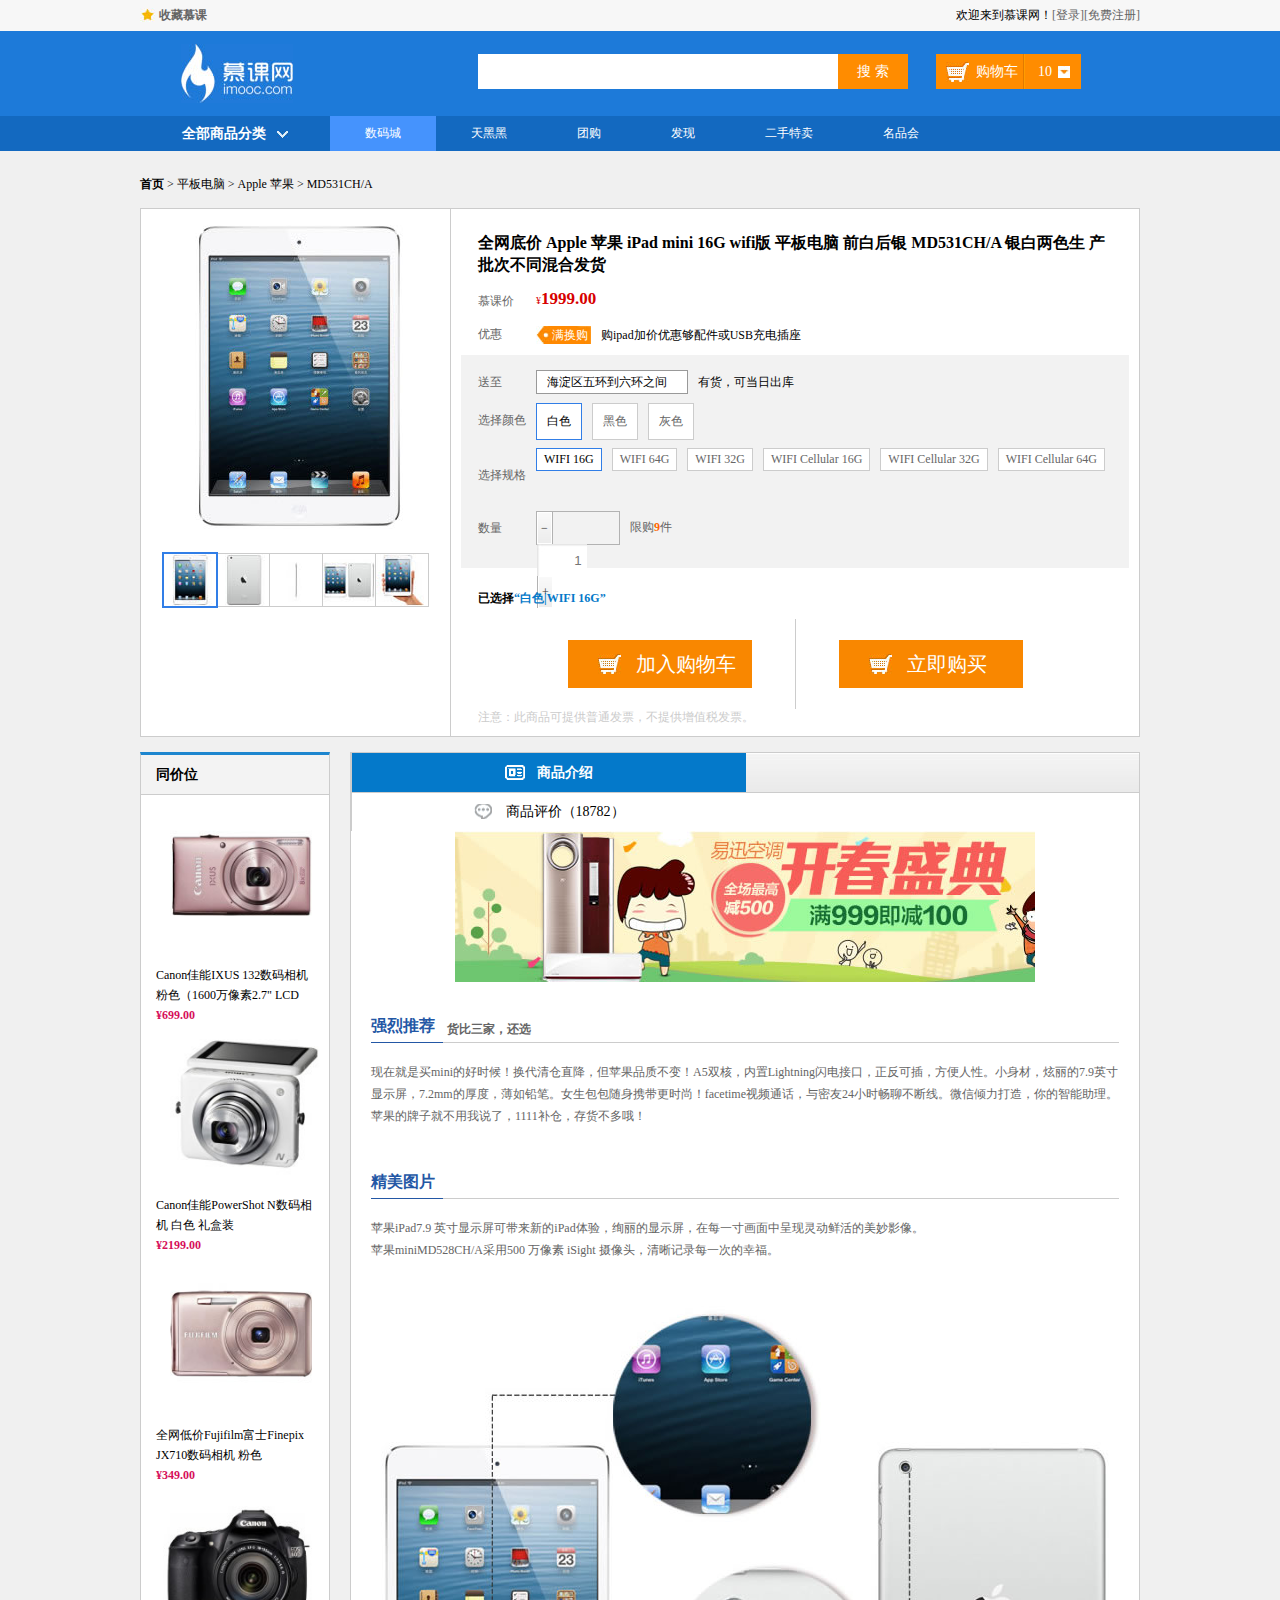
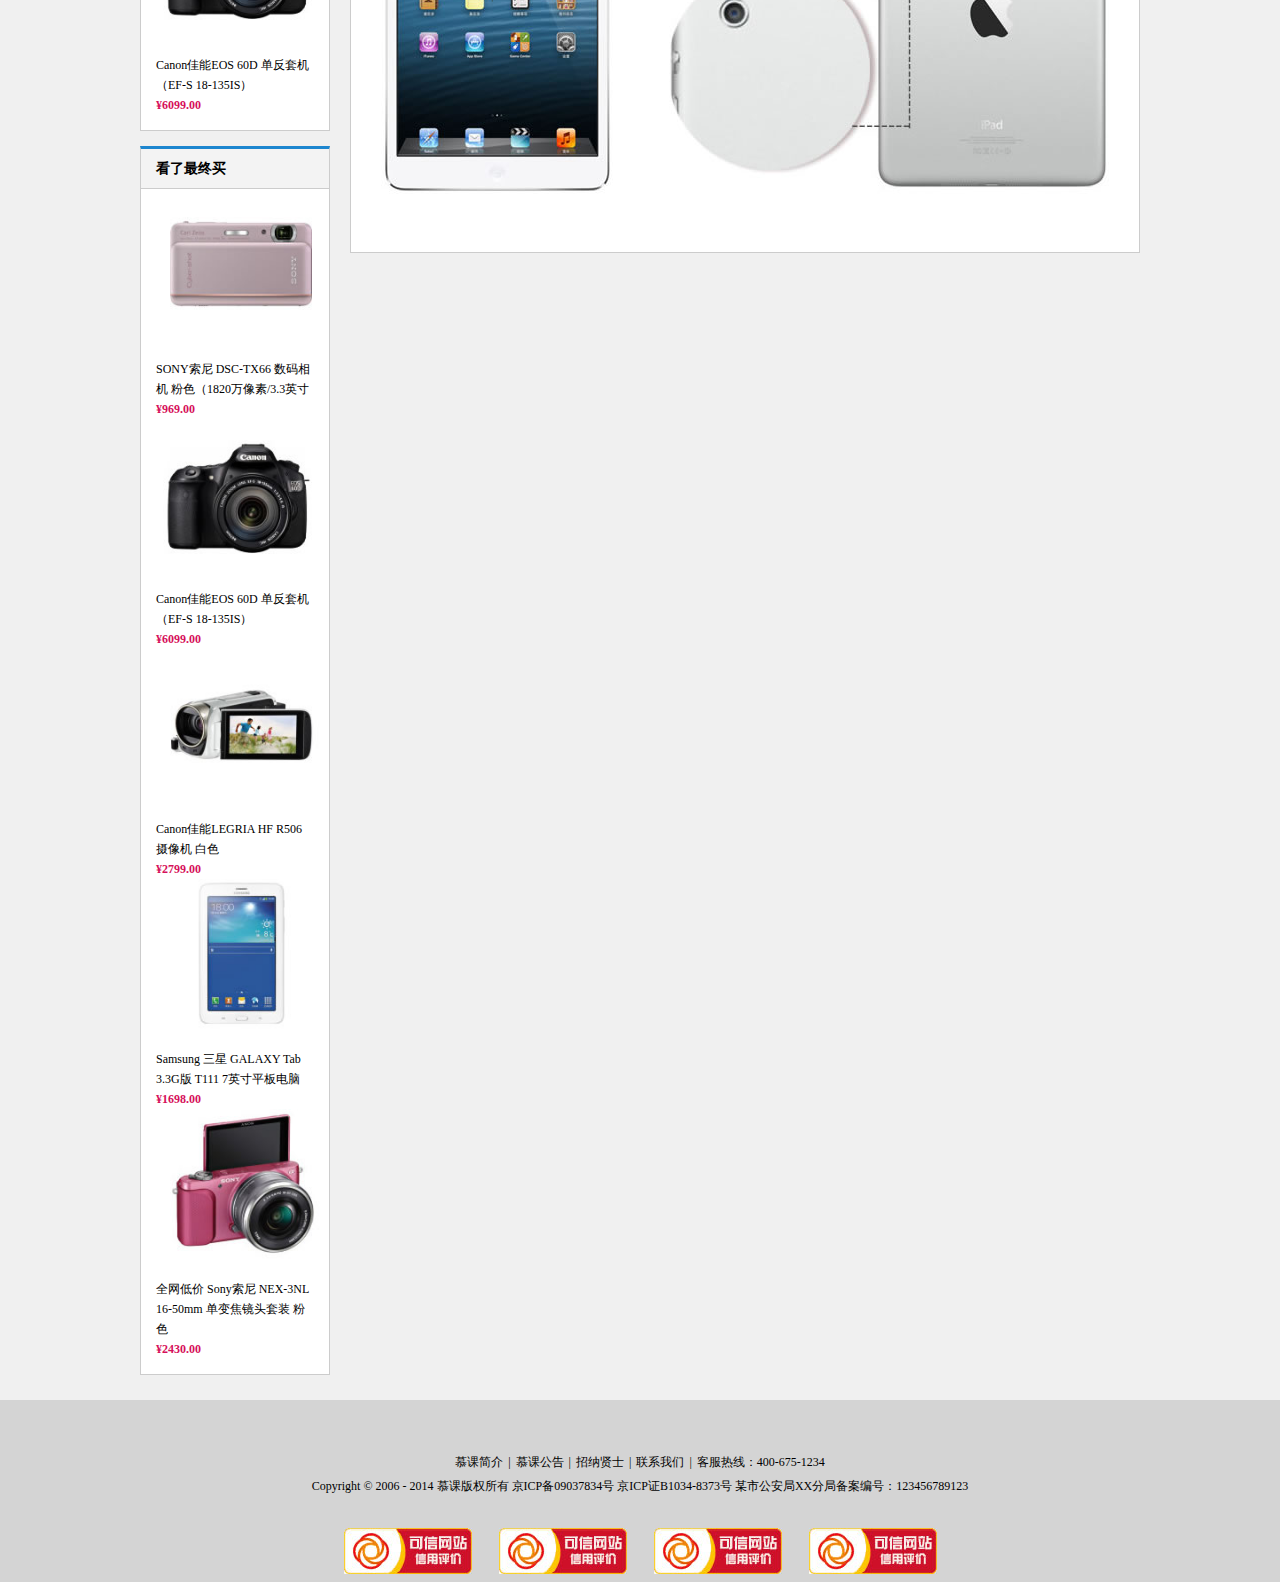
<file: productDescription.html>
<!doctype html>
<html>
<head>
<meta charset="utf-8">
<title>全网底价 Apple 苹果 iPad mini 16G wifi版 平板电脑 前白后银 MD531CH/A 银白两色生
产批次不同混合发货-慕课网</title>
<link type="text/css" rel="stylesheet" href="style/reset.css">
<link type="text/css" rel="stylesheet" href="style/main.css">
</head>

<body class="grey">
<div class="headerBar">
    <div class="topBar">
        <div class="comWidth">
            <div class="leftArea"> <a href="#" class="collection">收藏慕课</a> </div>
            <div class="rightArea"> 欢迎来到慕课网！<a href="#">[登录]</a><a href="#">[免费注册]</a> </div>
        </div>
    </div>
    <div class="logoBar">
        <div class="comWidth">
            <div class="logo fl"> <a href="#"><img src="images/logo.jpg" alt="慕课网"></a> </div>
            <div class="searchBox fl">
                <input type="text" class="searchText fl">
                <input type="button" value="搜 索" class="searchButton fr">
            </div>
            <div class="cart fr"> <span class="shopText fl">购物车</span> <span class="shopNum fl">10</span> </div>
        </div>
    </div>
    <div class="navBox">
        <div class="comWidth">
            <div class="shopClass fl">
                <h3>全部商品分类<i></i></h3>
                <div class="shopClassList hide">
                    <dl class="shopClassItems">
                        <dt><a href="#" class="b">手机</a> <a href="#" class="b">数码</a> <a href="#" class="roundRect">合约机</a></dt>
                        <dd><a href="#">荣耀3X</a> <a href="#">单反</a> <a href="#">智能设备</a></dd>
                    </dl>
                    <dl class="shopClassItems">
                        <dt><a href="#" class="b">电脑</a> <a href="#" class="b">硬件外设</a> <a href="#" class="roundRect">装机宝</a></dt>
                        <dd><a href="#">笔记本</a> <a href="#">台式机</a> <a href="#">超极本</a> <a href="#">平板</a></dd>
                    </dl>
                    <dl class="shopClassItems">
                        <dt><a href="#" class="b">大家电</a> <a href="#" class="b">数码</a></dt>
                        <dd><a href="#">电视</a> <a href="#">空调</a> <a href="#">冰箱</a><a href="#">洗衣机</a></dd>
                    </dl>
                    <dl class="shopClassItems">
                        <dt><a href="#" class="b">厨房电器</a> <a href="#" class="b">生活电器</a></dt>
                        <dd><a href="#">空气净化器</a> <a href="#">微波炉</a> <a href="#">取暖设备</a></dd>
                    </dl>
                    <dl class="shopClassItems">
                        <dt><a href="#" class="b">食品/饮料/生鲜机</a> <a href="#" class="roundRect">粮油</a></dt>
                        <dd><a href="#">进口</a> <a href="#">方便面</a> <a href="#">零食</a> <a href="#">保健</a></dd>
                    </dl>
                </div>
                <div class="shopClassPopups hide">
                    <div class="shopClassPopupsMargin">
                        <dl class="shopPopupsItems">
                            <dt>电脑装机</dt>
                            <dd> <a href="#">笔记本</a><a href="#">超极本</a><a href="#">上网本</a><a href="#">平板电脑</a><a href="#">台式机</a> </dd>
                        </dl>
                        <dl class="shopPopupsItems">
                            <dt>装机配件</dt>
                            <dd> <a href="#">CPU</a><a href="#">硬盘</a><a href="#">SSD固态硬盘</a><a href="#">内存</a><a href="#">显示</a><a href="#">器智能显示器</a><a href="#">主板</a><a href="#">显卡</a><a href="#">机箱</a><a href="#">电源</a><a href="#">散热器</a><a href="#">刻录机/光驱</a><a href="#">声卡</a><a href="#">拓展卡</a><a href="#">服务器配件</a><a href="#">DIY小附件</a><a href="#">装机/配件安装</a> </dd>
                        </dl>
                        <dl class="shopPopupsItems">
                            <dt>整机附件</dt>
                            <dd> <a href="#">电脑包</a><a href="#">电脑桌</a><a href="#">电池</a><a href="#">电源适配器</a><a href="#">贴膜</a><a href="#">清洁用品</a><a href="#">笔记本散热器</a><a href="#">USB拓展</a><a href="#">平板配件</a><a href="#">特色附件</a><a href="#">插座网线/电话线</a><a href="#">影音线材</a><a href="#">电脑线材</a> </dd>
                        </dl>
                        <dl class="shopPopupsItems">
                            <dt>电脑外设</dt>
                            <dd> <a href="#">鼠标</a><a href="#">键盘</a><a href="#">游戏外设</a><a href="#">移动硬盘</a><a href="#">摄像头</a><a href="#">高清播放器</a><a href="#">外置盒</a><a href="#">移动硬盘包</a><a href="#">手写板/绘图板</a> </dd>
                        </dl>
                        <dl class="shopPopupsItems">
                            <dt>网络设备</dt>
                            <dd> <a href="#">路由器</a><a href="#">网卡</a><a href="#">3G无线上网</a><a href="#">交换机</a><a href="#">网络存储</a><a href="#">布线工具</a><a href="#">网络配件</a><a href="#">正版软件</a> </dd>
                        </dl>
                        <dl class="shopPopupsItems">
                            <dt>音频设备</dt>
                            <dd> <a href="#">音箱</a><a href="#">耳机/耳麦</a><a href="#">麦克风</a><a href="#">声卡</a><a href="#">音频附件</a><a href="#">录音笔</a> </dd>
                        </dl>
                        <div class="shopPopupsLinks"> <a href="#">电脑整机频道<span></span></a><a href="#">硬件/外设频道<span></span></a> </div>
                    </div>
                </div>
            </div>
            <ul class="nav fl">
                <li><a href="#" class="active">数码城</a></li>
                <li><a href="#">天黑黑</a></li>
                <li><a href="#">团购</a></li>
                <li><a href="#">发现</a></li>
                <li><a href="#">二手特卖</a></li>
                <li><a href="#">名品会</a></li>
            </ul>
        </div>
    </div>
</div>
<div class="pageLocation comWidth"> <strong><a href="#">首页</a></strong> <span>&nbsp;&gt;&nbsp;</span> <a href="#">平板电脑</a> <span>&nbsp;&gt;&nbsp;</span> <a href="#">Apple 苹果</a> <span>&nbsp;&gt;&nbsp;</span> <em>MD531CH/A</em> </div>
<div class="descriptionInfo comWidth">
    <div class="description clearfix">
        <div class="leftArea">
            <div class="descriptionImg">
                <div class="big"> <img src="images/ipadDescription.jpg" alt="iPad"> </div>
                <ul class="descriptionSmallImg clearfix">
                    <li><a href="#"><img src="images/ipadSmall1.jpg" alt="ipad#1" class="active"></a></li>
                    <li><a href="#"><img src="images/ipadSmall2.jpg" alt="ipad#2"></a></li>
                    <li><a href="#"><img src="images/ipadSmall3.jpg" alt="ipad#3"></a></li>
                    <li><a href="#"><img src="images/ipadSmall4.jpg" alt="ipad#4"></a></li>
                    <li><a href="#"><img src="images/ipadSmall5.jpg" alt="ipad#5"></a></li>
                </ul>
            </div>
        </div>
        <div class="rightArea">
            <div class="descriptionContents">
                <h3 class="descriptionTitle">全网底价 Apple 苹果 iPad mini 16G wifi版 平板电脑 前白后银 MD531CH/A 银白两色生
                    产批次不同混合发货</h3>
                <div class="dl clearfix">
                    <div class="dt">慕课价</div>
                    <div class="dd clearfix"><span class="descriptionpPrices"><em>¥</em>1999.00</span></div>
                </div>
                <div class="dl clearfix">
                    <div class="dt">优惠</div>
                    <div class="dd"><span class="discount"><i class="discountIcon">满换购</i>购ipad加价优惠够配件或USB充电插座</span></div>
                </div>
                <div class="deliveryAddress">
                    <div class="dl clearfix">
                        <div class="dt">送至</div>
                        <div class="dd">
                            <div class="select">
                                <h3>海淀区五环到六环之间</h3>
                                <span></span>
                                <ul class="showAddress hide">
                                    <li>海淀区三环以内</li>
                                    <li>海淀区西三旗</li>
                                    <li>海淀区西二旗</li>
                                    <li>海淀区三环到四环之间</li>
                                    <li>海淀区四环到五环之间</li>
                                    <li>海淀区六环以外</li>
                                </ul>
                            </div>
                            <span class="inStock">有货，可当日出库</span> </div>
                    </div>
                    <div class="dl clearfix">
                        <div class="dt colorSelection">选择颜色</div>
                        <div class="dd clearfix">
                            <div class="descriptionItems descriptionItemsActive"> <a href="#">白色</a> </div>
                            <div class="descriptionItems"> <a href="#">黑色</a> </div>
                            <div class="descriptionItems"> <a href="#">灰色</a> </div>
                        </div>
                    </div>
                    <div class="dl clearfix">
                        <div class="dt confSelection">选择规格</div>
                        <div class="dd clearfix">
                            <div class="descriptionItems descriptionItemsSmall descriptionItemsActive"> <a href="#">WIFI 16G</a> </div>
                            <div class="descriptionItems descriptionItemsSmall"> <a href="#">WIFI 64G</a> </div>
                            <div class="descriptionItems descriptionItemsSmall"> <a href="#">WIFI 32G</a> </div>
                            <div class="descriptionItems descriptionItemsSmall"> <a href="#">WIFI Cellular 16G</a> </div>
                            <div class="descriptionItems descriptionItemsSmall"> <a href="#">WIFI Cellular 32G</a> </div>
                            <div class="descriptionItems descriptionItemsSmall"> <a href="#">WIFI Cellular 64G</a> </div>
                        </div>
                    </div>
                    <div class="dl">
                        <div class="dt quantity">数量</div>
                        <div class="dd clearfix">
                            <div class="descriptionNum">
                                <div class="decrease">&minus;</div>
                                <div class="numInput">
                                    <input tupe="text" placeholder="1">
                                </div>
                                <div class="increase">&plus;</div>
                            </div>
                            <span class="purchaseLimit">限购<em>9</em>件</span> </div>
                    </div>
                </div>
                <div class="selectedParam"> 已选择<span>“白色|WIFI 16G”</span> </div>
                <div class="purchase"> <a href="#" class="addToCartButton"><span class="addToCartButtonIcon"></span><em>加入购物车</em></a> <span class="line"></span> <a href="#" class="purchaseButton"><span class="purchaseButtonIcon"></span><em>立即购买</em></a> </div>
                <div class="invoice"> 注意：此商品可提供普通发票，不提供增值税发票。 </div>
            </div>
        </div>
    </div>
</div>
<div class="hr_15"></div>
<div class="descriptionInfoContents comWidth clearfix">
    <div class="leftArea">
        <div class="leftRecommend">
            <h3 class="title">同价位</h3>
            <div class="items">
                <div class="itemsLayout">
                    <div class="itemsImg"> <a href="#"><img src="images/canonIxus.jpg" alt="Canon IXUS"></a> </div>
                    <p><a href="#">Canon佳能IXUS 132数码相机 粉色（1600万像素2.7" LCD</a></p>
                    <p class="prices">¥699.00</p>
                </div>
            </div>
            <div class="items">
                <div class="itemsLayout">
                    <div class="itemsImg"> <a href="#"><img src="images/powerShot.jpg" alt="power Shot"></a> </div>
                    <p><a href="#">Canon佳能PowerShot N数码相机 白色 礼盒装</a></p>
                    <p class="prices">¥2199.00</p>
                </div>
            </div>
            <div class="items">
                <div class="itemsLayout">
                    <div class="itemsImg"> <a href="#"><img src="images/fujiFilm.jpg" alt="Fuji Film"></a> </div>
                    <p><a href="#">全网低价Fujifilm富士Finepix JX710数码相机 粉色</a></p>
                    <p class="prices">¥349.00</p>
                </div>
            </div>
            <div class="items">
                <div class="itemsLayout">
                    <div class="itemsImg"> <a href="#"><img src="images/EOS.jpg" alt="EOS"></a> </div>
                    <p><a href="#">Canon佳能EOS 60D 单反套机（EF-S 18-135IS）</a></p>
                    <p class="prices">¥6099.00</p>
                </div>
            </div>
        </div>
        <div class="hr_15"></div>
        <div class="leftRecommend">
            <h3 class="title">看了最终买</h3>
            <div class="items">
                <div class="itemsLayout">
                    <div class="itemsImg"> <a href="#"><img src="images/dsc-tx66.jpg" alt="DSC-TX66"></a> </div>
                    <p><a href="#">SONY索尼 DSC-TX66 数码相机 粉色（1820万像素/3.3英寸</a></p>
                    <p class="prices">¥969.00</p>
                </div>
            </div>
            <div class="items">
                <div class="itemsLayout">
                    <div class="itemsImg"> <a href="#"><img src="images/EOS.jpg" alt="EOS"></a> </div>
                    <p><a href="#">Canon佳能EOS 60D 单反套机（EF-S 18-135IS）</a></p>
                    <p class="prices">¥6099.00</p>
                </div>
            </div>
            <div class="items">
                <div class="itemsLayout">
                    <div class="itemsImg"> <a href="#"><img src="images/legria.jpg" alt="Legria"></a> </div>
                    <p><a href="#">Canon佳能LEGRIA HF R506 摄像机 白色</a></p>
                    <p class="prices">¥2799.00</p>
                </div>
            </div>
            <div class="items">
                <div class="itemsLayout">
                    <div class="itemsImg"> <a href="#"><img src="images/galaxyTab.jpg" alt="Galaxy Tab"></a> </div>
                    <p><a href="#">Samsung 三星 GALAXY Tab 3.3G版 T111 7英寸平板电脑</a></p>
                    <p class="prices">¥1698.00</p>
                </div>
            </div>
            <div class="items">
                <div class="itemsLayout">
                    <div class="itemsImg"> <a href="#"><img src="images/NEX-3NL.jpg" alt="NEX-3NL"></a> </div>
                    <p><a href="#">全网低价 Sony索尼 NEX-3NL 16-50mm 单变焦镜头套装 粉色</a></p>
                    <p class="prices">¥2430.00</p>
                </div>
            </div>
        </div>
    </div>
    <div class="rightArea">
        <div class="descriptionInfoContentsDetails">
            <ul class="descriptionInfoContentsDetailsTitle">
                <li class="active"><span class="descriptionIcon">商品介绍</span></li>
                <li><span class="commentIcon">商品评价（18782）</span></li>
            </ul>
            <div class="ads"> <a href="#"><img src="images/ACads.jpg" alt="AC"></a> </div>
            <div class="infoText">
                <div class="infoTitle">
                    <h3>强烈推荐</h3>
                    <h4>货比三家，还选</h4>
                </div>
                <p>现在就是买mini的好时候！换代清仓直降，但苹果品质不变！A5双核，内置Lightning闪电接口，正反可插，方便人性。小身材，炫丽的7.9英寸显示屏，7.2mm的厚度，薄如铅笔。女生包包随身携带更时尚！facetime视频通话，与密友24小时畅聊不断线。微信倾力打造，你的智能助理。苹果的牌子就不用我说了，1111补仓，存货不多哦！</p>
                <div class="hr_45"></div>
                <div class="infoTitle">
                    <h3>精美图片</h3>
                </div>
                <p>苹果iPad7.9 英寸显示屏可带来新的iPad体验，绚丽的显示屏，在每一寸画面中呈现灵动鲜活的美妙影像。</p>
                <p>苹果miniMD528CH/A采用500 万像素 iSight 摄像头，清晰记录每一次的幸福。</p>
                <div class="hr_45"></div>
                <img src="images/ipadDescriptionImg.jpg" alt="ipad" class="center">
                <div class="hr_45"></div>
            </div>
        </div>
    </div>
</div>
<div class="hr_25"></div>
<div class="footer">
    <p><a href="#">慕课简介</a><i>|</i><a href="#">慕课公告</a><i>|</i><a href="#">招纳贤士</a><i>|</i><a href="#">联系我们</a><i>|</i>客服热线：400-675-1234</p>
    <p>Copyright &copy; 2006 - 2014 慕课版权所有   京ICP备09037834号   京ICP证B1034-8373号   某市公安局XX分局备案编号：123456789123</p>
    <p class="web"><a href="#"><img src="images/reliability.jpg" alt=""></a> <a href="#"><img src="images/reliability.jpg" alt=""></a> <a href="#"><img src="images/reliability.jpg" alt=""></a> <a href="#"><img src="images/reliability.jpg" alt=""></a></p>
</div>
</body>
</html>
</file>
<file: style/main.css>
@charset "utf-8";
/* CSS Document */

/*====================Public========================*/
.comWidth {
    width: 1000px;
    margin: 0 auto;
}
.leftArea {
    float: left;
}
.rightArea {
    float: right;
}
.hide {
    display: none;
}
.show {
    display: block;
}
/*===========================topBar==========================*/
.topBar {
    height: 31px;
    background-color: #F7F7F7;
    line-height: 31px;
}
.collection {
    background: url(../images/icons/collection.jpg) left center no-repeat;
    padding-left: 19px;
    font-weight: bold;
}
.topBar a:hover {
    color: #F60;
}
/*logoBar*/
.logoBar {
    height: 85px;
    background-color: #1D7AD9;
}
.logo {
    padding-left: 41px;
    padding-top: 13px;
}
/*search*/
.searchBox {
    width: 430px;
    padding-top: 23px;
    padding-left: 185px;
}
.searchText {
    width: 350px;
    height: 14px;
    padding: 11px 5px 10px;
    background-color: #FFFFFF;
    font-family: "Microsoft YaHei UI", "Microsoft YaHei UI Light";
}
/*css hack \9 for any IE browser*/
/*.searchText{width:350px; height:35px; line-height:35px\9;  padding:0 5px; background-color:#FFF; }*/

.searchButton {
    width: 70px;
    height: 35px;
    font-size: 14px;
    font-family: "Microsoft YaHei UI", "Microsoft YaHei UI Light";
    background-color: #FF8C00;
    color: #FFF;
}
/*cart*/
.cart {
    width: 145px;
    height: 35px;
    background-color: #FF8C00;
    margin-top: 23px;
    font: 14px/35px "Microsoft YaHei UI", "Microsoft YaHei UI Light";
    color: #FFF;
    margin-right: 59px;
    display: inline;
}
.shopText {/*font-size:14px; font-family:"Microsoft YaHei UI", "Microsoft YaHei UI Light";*/
    line-height: 35px;
    height: 100%;
    width: 87px;
    border-right: #E27A00 solid 1px;
    background: url(../images/icons/cart.jpg) 10px center no-repeat;
    text-indent: 40px;
}
.shopNum {
    width: 27px;
    height: 35px;
    border-left: #FF9C01 solid 1px;
    background: url(../images/icons/list.jpg) 33px center no-repeat;
    text-align: right;
    padding-right: 29px;
}
/*navBox*/
.navBox {
    height: 35px;
    background-color: #1369C0;
    color: #FFF;
}
.shopClass {
    width: 190px;
    position: relative;
}
.shopClass h3 {
    text-align: center;
    line-height: 35px;
}
.shopClass i {
    width: 11px;
    height: 7px;
    overflow: hidden;
    background: url(../images/icons/navList.jpg) left center no-repeat;
    display: inline-block;
    margin-left: 11px;
}
/*nav*/
.nav, .shopClass h3 {
    font-family: "Microsoft YaHei UI", "Microsoft YaHei UI Light";
}
.nav {
    line-height: 35px;
}
.nav li {
    float: left;
}
.nav a {
    height: 35px;
    display: inline-block;
    padding: 0 35px;
    color: #FFF;
}
.nav .active {
    background-color: #4593FD;
}
.shopClassList {
    background-color: #4593FD;
    position: absolute;
    left: 0;
    top: 35px;
    width: 100%;
    padding-bottom: 1px;
}
.shopClassItems {
    padding: 13px 10px;
    border-top: #5AA1FE solid 1px;
    border-bottom: #3487F2 solid 1px;
    line-height: 16px;
}
.shopClassItems a:hover {
    text-decoration: underline;
}
.shopClassItems dt {
    height: 21px;
    line-height: 1;
    overflow: hidden;
    background: url(../images/icons/navListTriangle.png) right center no-repeat;
}
.shopClassItems .b {
    font-family: "Microsoft YaHei UI", "Microsoft YaHei UI Light";
    font-size: 14px;
    font-weight: bold;
}
.shopClassItems a {
    color: #FFF;
}
.shopClassItems .roundRect {
    width: 48px;
    height: 20px;
    background: url(../images/icons/roundRect.png) left center no-repeat;
    display: inline-block;
    text-align: center;
    line-height: 20px;
    text-decoration: underline;
}
/*shopClassItems active*/
.shopClassItemsActive {
    background-color: #FFF;
    border-left: #4593FD solid 1px;
}
.shopClassItemsActive a {
    color: #000;
}
.shopClassItemsActive .roundRect {
    color: #FFF;
    text-decoration: none;
}
.shopClassItemsActive dt {
    background: none;
}
/*=============pop-up window==============*/
.shopClassPopups {
    width: 568px;
    /*height:378px;*/
    border: #DDDDDD solid 1px;
    position: absolute;
    left: 190px;
    top: 35px;
}
.shopClassPopupsMargin {
    padding: 0px 20px;
}
.shopPopupsItems {
    padding: 10px 0px;
    border-bottom: #DDDDDD solid 1px;
}
.shopPopupsItems a:hover {
    text-decoration: underline;
}
.shopPopupsItems dt {
    color: #4B87D9;
    line-height: 24px;
    font-weight: bold;
    height: 24px;
}
.shopPopupsItems dd {
    padding-left: 68px;
    line-height: 24px;
    margin-top: -24px;
}
.shopPopupsItems dd a {
    margin-right: 12px;
}
.shopPopupsLinks {
    padding: 15px 0;
}
.shopPopupsLinks a {
    color: #FFF;
    background-color: #2785E6;
    height: 26px;
    line-height: 26px;
    font-size: 12px;
    diplay: inline-block;
    padding: 0 14 0 8px;
    margin-right: 10px;
}
.shopPopupsLinks span {
    width: 11px;
    height: 7px;
    background: url(../images/icons/navListTriangle.png) left center no-repeat;
    display: inline-block;
    margin-left: 7px;
}
/*================banner=================*/
.banner {
    margin-bottom: 15px;
}
.bannerImage {
    float: right;
    position: relative;
    overflow: hidden;
}
.imgBox {
    position: absolute;
    left: 0;
    top: 0;
}
.imgBox li {
    float: left;
}
.imgBox img {
    display: block;
}
.bannerBig, .bannerBig .img {
    width: 810px;
    height: 326px;
}
.bannerBig .imgBix {
    width: 1620px;
    height: 326px;
}
.bannerSmall, .bannerSmall .img {
    width: 190px;
    height: 400px;
}
.bannerSmall .imgBix {
    width: 380px;
    height: 400px;
}
.imgNum {
    position: absolute;
    left: 0;
    bottom: 10px;
    width: 100%;
    text-align: center;
}
.imgNum a {
    width: 20px;
    height: 5px;
    overflow: hidden;
    background-color: #FFF;
    display: inline-block;
    margin: 0 3px;
}
.imgNum .active {
    background-color: #FF7700;
}
/*=============shop title==============*/
.shopTitle {
    height: 44px;
    font-family: "Microsoft YaHei UI", "Microsoft YaHei UI Light";
    line-height: 44px;
}
.shopTitle h3 {
    font-size: 24px;
    float: left;
    font-weight: normal;
    margin-left: 15px;
}
.icon {
    width: 44px;
    height: 44px;
    background: url(../images/icons/food.jpg) left top no-repeat;
    float: left;
}
.more {
    float: right;
}
.more:hover {
    text-decoration: underline;
}
/*===============Commodity list================*/
.shopList .leftArea {
    width: 190px;
    margin-bottom: 15px;
}
.shopList .rightArea {
    width: 808px;
    height: 396px;
    overflow: hidden;
    border: #999 solid 1px;
    border-bottom: #FF7201 solid 3px;
}
/*==============Commodity list(Right)=============*/
.shopListTop, .shopListSmall {
    margin-right: -4px;
}
.shopItems {
    width: 202px;
    height: 279px;
    border-right: #999 solid 1px;
    border-bottom: #999 solid 1px;
    float: left;
    text-align: center;
    font-family: "Microsoft YaHei UI", "Microsoft YaHei UI Light";
}
.shopImg {
    height: 218px;
}
.shopImg img {
    width: 100%;
    height: 218px;
    display: block;
}
.shopItems h3 {
    font-size: 16px;
}
.shopItems p {
    font-size: 14px;
    color: #FF7300;
    line-height: 21px;
}
/*==============Commodity list(Small)=============*/
.shopItemsSmall {
    width: 202px;
    height: 110px;
    padding-top: 6px;
    border-right: #999 solid 1px;
    float: left;
}
.shopItemsSmallImg {
    width: 95px;
    height: 95px;
    text-align: center;
    float: left;
}
.shopItemsSmallImg img {
    width: 95px;
    height: 95px;
}
.shopItemsText {
    padding-top: 28px;
    width: 100px;
    float: left;
}
.shopItemsText p {
    color: #FF7300;
}
.shopItemsText h3 {
    font-family: "Microsoft YaHei UI", "Microsoft YaHei UI Light";
    font-size: 16px;
    font-weight: normal;
    color: #181818;
    line-height: 30px;
}
/*==============Footer=============*/
.hr_45 {
    height: 45px;
}
.hr_25 {
    height: 25px;
}
.hr_15 {
    height: 15px;
    overflow: hidden;
}
.hr_7 {
    height: 7px;
    overflow: hidden;
}
.footer {
    padding-top: 50px;
    text-align: center;
    background-color: #D4D4D4;
    line-height: 24px;
}
.footer i {
    font-style: normal;
    margin: 0 5px;
}
.footer a {
    color: #000;
}
.footer a:hover {
    color: #F60;
}
.web {
    padding-top: 30px;
}
.web img {
    margin: 0 12px;
}
/*===============Product categories =============*/
.products .leftArea {
    width: 190px;
}
.products .rightArea {
    width: 810px;
}
.products .bannerImage {
    float: none;
}
.products .items {
    width: 25%;
    margin-bottom: 10px;
}
/* navList */
.leftNav {
    background-color: #F3F3F3;
    border: #D7D7D7 solid 1px;
}
.navTitle {
    height: 34px;
    line-height: 34px;
    font-size: 14px;
    font-family: "Microsoft YaHei UI", "Microsoft YaHei UI Light";
    border-bottom: #D7D7D7 solid 1px;
    text-align: center;
}
.navListTitle {
    padding: 0 18px 4px;
    border-bottom: #D7D7D7 1px dotted;
    margin-bottom: -1px;
}
.navListTitle h3 {
    height: 30px;
    line-height: 30px;
    font-size: 12px;
}
.navList {
    line-height: 25px;
}
.navList li {
    float: left;
    width: 50%;
}
.vertical li {
    width: auto;
    float: none;
    padding-left: 8px;
}
.navList a:hover {
    color: #F60;
    text-decoration: underline;
}
.recommendList {
    width: 188px;
    background-color: #FFF;
    border-right: #D7D7D7 solid 1px;
}
.recommendItemsSmall {
    width: 100%;
    padding-top: 6px;
    float: left;
}
.recommendItemsSmallImg {
    width: 83px;
    height: 79px;
    text-align: center;
    float: left;
}
.recommendItemsSmallImg img {
    width: 83px;
    height: 79px;
}
.recommendItemsText {
    height: 79px;
    padding-top: 12px;
    width: 96px;
    float: left;
}
.recommendItemsText p {
    color: #000;
}
.recommendItemsText h3 {
    font-family: "Microsoft YaHei UI", "Microsoft YaHei UI Light";
    font-weight: normal;
    color: #181818;
    line-height: 30px;
}
/* ========= Product list (right) ========== */
.productsListTitle {
    height: 34px;
    border-bottom: #CCCCCC solid 2px;
}
.productsListTitle h3 {
    width: 180px;
    border-bottom: #096DBA solid 2px;
    height: 34px;
    line-height: 34px;
    text-indent: 9px;
}
.itemsLayout {
    padding: 0 15px;
}
.items {
    height: 265px;
    float: left;
    padding-left: 0px;
    position: relative;
}
.items a {
    color: #000;
}
.items a:hover {
    color: #F60;/*text-decoration:underline;*/
}
.itemsImg {
    height: 170px;
    text-align: center;
}
.itemsImg img {
    width: 172px;
}
.items p {
    line-height: 20px;
}
.prices {
    padding-top: 10px;
    font-weight: bold;
    color: #D6105A;
}
.stars {
    width: 13px;
    height: 12px;
    margin-right: 1px;
    overflow: hidden;
    background: url(../images/icons/starsComment.jpg) left top no-repeat;
    display: inline-block;
}
.hot {
    width: 100%;
    height: 100%;
    background: url(../images/icons/hotIcon.png) left top no-repeat;
    position: absolute;
    right: 0;
    top: 0;
}
/* ==============page============*/
.page {
    text-align: center;
    padding: 0 10 0 4px;
}
.page a {
    height: 24px;
    display: inline-block;
    line-height: 24px;
    border: #CCC solid 1px;
    padding: 0 12px;
    margin: 0 2px;
}
.page .eclipse {
    display: inline-block;
    padding: 0 12px;
    margin: 0 2px;
}
.morePage {
    padding-left: 14px;
    display: inline-block;
    height: 24px;
    line-height: 24px;
    margin-right: 4px;
}
.pageNum {
    width: 29px;
    padding: 0 3px;
    border: #CCC solid 1px;
    height: 24px;
    line-height: 24px;
    text-align: center;
}
.pageOkButton {
    width: 44px;
    height: 24px;
    line-height: 24px;
    background-color: #E8E8E8;
}
.pageChar {
    padding: 0 10 0 4px;
}
/* ======================== Filter box ==================== */
.filter {
    border-bottom: #CCC solid 1px;
}
.filter dt {
    line-height: 32px;
    width: 74px;
    text-align: right;
    float: left;
    margin-left: 16px;
    margin-right: 26px;
}
.unfilter {
    width: 55px;
    float: left;
    line-height: 32px;
}
.filter a {
    padding: 2px;
}
.filter .active {
    color: #FFF;
    background-color: #1D7AD9;
}
.filterList {
    width: 626px;
    float: left;
    line-height: 32px;
}
.filterList a {
    color: #1D7AD9;
}
.filterList li {
    width: 20%;
    float: left;
}
.filterMore {
    border: #CCC solid 1px;
    height: 23px;
    line-height: 23px;
    margin-top: 4px;
    float: left;
    padding-left: 6px;
    margin-right: 11px;
}
.filterMore a {
    color: #000;
}
.combo {
    width: 7px;
    height: 5px;
    margin: 0 7px;
    background: url(../images/icons/comboBoxSymbol.jpg) left center no-repeat;
    display: inline-block;
}
.addressInfo {
    height: 31px;
    border: #CCC solid 1px;
    background-color: #F5F5F5;
}
.address {
    float: left;
}
.address span {
    float: left;
    line-height: 31px;
    padding-left: 12px;
    padding-right: 12px;
}
.address .select {
    margin-top: 4px;
}
.filterText {
    line-height: 31px;
    padding-right: 80px;
}
.filterText span {
    vertical-align: middle;
}
.check {
    position: relative;
    top: -3px;
}
.check input, .check label {
    vertical-align: middle;
}
.charsOnlyDisplay {
    padding-left: 2px;
}
.goodsNum em {
    color: #D70000;
    font-style: normal;
    font-weight: bold;
}
.filterListMore {
    padding-left: 0.05%;
}
.filterListMore .items {
    width: 33.3%;
}
.itemsLayout em {
    color: #3978BD;
    font-style: normal;
    font-weight: normal;
}
.itemsLayout i {
    color: #000;
    font-style: normal;
    font-weight: normal;
}
.itemsLayout em:hover {
    text-decoration: underline;
}
.addToCart {
    border: #999 solid 1px;
    height: 22px;
    background: url(../images/icons/addToCart.jpg) 6px center no-repeat;
    display: inline-block;
    padding: 0 6px 0 23px;
}
/* ==== Components======*/
.select {
    border: #999 solid 1px;
    height: 22px;
    line-height: 22px;
    float: left;
    background-color: #FFF;
    padding-left: 10px;
    padding-right: 20px;
    position: relative;
    z-index: 4;
}
.select span {
    position: absolute;
    right: 0;
    top: 0;
    height: 100%;
    width: 0px;
    background: url(../images/icons/selectAddrBoxSymbol.jpg) center center no-repeat;
}
.select h3 {
    font-size: 12px;
    font-weight: normal;
}
.showAddress {
    border: #999 solid 1px;
    position: absolute;
    left: -1px;
    top: 22px;
    background-color: #FFF;
    width: 100%;
}
.showAddress li {
    padding-left: 10px;
}
/* ================Product description===============*/
.grey {
    background-color: #F0F0F0;
}
.pageLocation {
    font-size: 0px;
    font-family: "Microsoft YaHei UI", "Microsoft YaHei UI Light";
    margin-top: 25px;
    margin-bottom: 15px;
}
.pageLocation em, .pageLocation a, .pageLocation span, .pageLocation strong {
    font-size: 12px;
}
.pageLocation em {
    font-style: normal;
}
.pageLocation a {
    color: #000;
}
.pageLocation a:hover {
    color: #F60;
    text-decoration: underline;
}
.descriptionInfo {
    background-color: #FFF;
}
.description {
    border: #CCC solid 1px;
}
.description .leftArea {
    width: 309px;
}
.description .rightArea {
    width: 688px;
    border-left: #CCC solid 1px;
}
/*============Image display===============*/
.description .big {
    height: 340;
    text-align: center;
}
.descriptionSmallImg li {
    float: left;
    margin-left: -1px;
}
.descriptionSmallImg {
    padding-left: 1px;
    width: 265px;
    margin: 0 auto;
}
.descriptionSmallImg img {
    border: #CCC solid 1px;
}
.descriptionSmallImg .active {
    border: #317EE7 solid 2px;
    margin: -1px;
    position: relative;
}
/*=========description contents ==============*/
.descriptionContents {
    padding: 10px;
}
.descriptionTitle {
    font-size: 16px;
    line-height: 22px;
    font-family: "Microsoft YaHei UI", "Microsoft YaHei UI Light";
    padding: 13px 17px;
}
.descriptionContents .dl {
    margin-bottom: 8px;
}
.descriptionContents .dt {
    width: 75px;
    float: left;
    color: #666;
    text-indent: 17px;
    line-height: 25px;
}
.descriptionContents .dd {
    padding-left: 75px;
}
.descriptionpPrices {
    font-size: 17px;
    color: #D70000;
    font-family: "Microsoft YaHei UI", "Microsoft YaHei UI Light";
    font-weight: bold;
}
.descriptionpPrices em {
    font-size: 10px;
    color: #D70000;
    font-family: "Microsoft YaHei UI", "Microsoft YaHei UI Light";
    font-weight: normal;
    font-style: normal;
}
/* ==== discount ======*/
.discount {
    padding-top: 4px;
    display: inline-block;
}
.discountIcon {
    width: 55px;
    height: 18px;
    display: inline-block;
    background: url(../images/icons/discountIcon.jpg) left top no-repeat;
    color: #FFF;
    font-style: normal;
    text-indent: 16px;
    line-height: 18px;
    margin-right: 10px;
}
/* =============== Delivery ============*/
.deliveryAddress {
    padding: 15px 0;
    background-color: #F2F2F2;
}
.inStock {
    padding-left: 10px;
    line-height: 24px;
}
.descriptionItems {
    margin-right: 10px;
    background-color: #FFF;
    padding: 9px 10px;
    border: #CCC solid 1px;
    float: left;
}
.descriptionItems a {
    color: #666;
}
.descriptionItemsActive {
    border-color: #317EE7;
}
.descriptionItemsActive a {
    color: #000;
    border-color: #317EE7;
}
.descriptionContents .colorSelection {
    height: 34px;
    line-height: 34px;
}
.descriptionItemsSmall {
    padding: 3px 7px;
    margin-bottom: 8px;
}
.descriptionContents .confSelection {
    line-height: 55px;
}
/*======quantity========*/
.descriptionNum {
    border: #B2B2B2 solid 1px;
    height: 32px;
    width: 82px;
    float: left;
}
.descriptionNum div {
    height: 100%;
    float: left;
}
.decrease, .increase {
    width: 15px;
    background: url(../images/icons/minusPlusBkg.png) left top no-repeat;
    text-align: center;
    line-height: 32px;
    color: #333;
}
.decrease {
    border-right: #B2B2B2 solid 1px;
}
.increase {
    border-left: #B2B2B2 solid 1px;
}
.numInput {
    width: 42;
    padding: 0 4px;
    background: url(../images/icons/inputNumBkg.jpg) left top no-repeat;
    overflow: hidden;
}
.numInput input {
    width: 100%;
    height: 100%;
    line-height: 32px;
    text-align: center;
}
.descriptionContents .quantity {
    height: 34px;
    line-height: 34px;
}
.purchaseLimit {
    line-height: 32px;
    float: left;
    padding-left: 10px;
    color: #656565;
}
.purchaseLimit em {
    color: #F60;
    font-style: normal;
    font-weight: bold;
}
/* ============= selected params display ==========*/
.selectedParam {
    font-weight: bold;
    margin: 22px 0 12px;
    text-indent: 17px;
}
.selectedParam span {
    color: #0479C9;
}
.purchase {
    text-align: center;
}
.addToCartButton, .purchaseButton {
    text-align: left;
    display: inline-block;
    width: 184px;
    height: 48px;
    background-color: #F98700;
}
.addToCartButton em, .purchaseButton em {
    margin-left: 15px;
    line-height: 48px;
    font-size: 20px;
    color: #FFF;
    font-style: normal;
}
.addToCartButtonIcon, .purchaseButtonIcon {
    margin-left: 30px;
    width: 23px;
    height: 20px;
    display: inline-block;
    background: url(../images/icons/addToCartButton.jpg) left top no-repeat;
}
.line {
    width: 1px;
    height: 90px;
    overflow: hidden;
    background-color: #CCC;
    display: inline-block;
    margin: 0 40px;
}
.addToCartButtonIcon, .purchaseButtonIcon, .addToCartButton em, .purchaseButton em {
    vertical-align: middle;
}
.line, .addToCartButton, .purchaseButton {
    vertical-align: middle;
}
.invoice {
    color: #CCC;
    text-indent: 17px;
}
/*======product dwscription contents ====*/
.descriptionInfoContents .leftArea {
    width: 190px;
}
.descriptionInfoContents .rightArea {
    margin-left: 10px;
    width: 790px;
}
.leftRecommend {
    border: #CCC solid 1px;
    border-top: #1D86CF solid 3px;
    background-color: #FFF;
    padding-bottom: 15px;
}
.leftRecommend .title {
    font-size: 14px;
    height: 39px;
    line-height: 39px;
    border-bottom: #CCC solid 1px;
    text-indent: 15px;
    background-color: #F3F3F3;
}
.leftRecommend .items {
    float: none;
    height: auto;
}
.leftRecommend .prices {
    padding-top: 0;
}
/* ========== details ====== */
.descriptionInfoContentsDetails {
    border: #CCC solid 1px;
    background-color: #FFF;
}
.descriptionInfoContentsDetailsTitle {
    height: 39px;
    border-bottom: #CCC solid 1px;
    background: url(../images/icons/productCommentBkg.jpg) left top repeat-x;
}
.descriptionInfoContentsDetailsTitle li {
    float: left;
    width: 50%;
    margin-left: -1;
    font-size: 14px;
    line-height: 39px;
    text-align: center;
    border-left: #CCC solid 1px;
}
.descriptionInfoContentsDetailsTitle .active {
    color: #FFF;
    font-weight: bold;
    background-color: #0479CA;
    position: relative;
}
.descriptionInfoContentsDetailsTitle .descriptionIcon {
    background: url(../images/icons/descriptionIcon.png) left center no-repeat;
    padding-left: 32px;
}
.descriptionInfoContentsDetailsTitle .commentIcon {
    background: url(../images/icons/commentIcon.png) left center no-repeat;
    padding-left: 32px;
}
.ads{
    padding:30px 0;
    text-align:center;
}
.infoTitle{
    height:26px;
    border-bottom:#CCC solid 1px;
    font-family:"Microsoft YaHei UI", "Microsoft YaHei UI Light";
    margin-bottom:18px;
}
.infoTitle h3{
    float:left;
    font-size:16px;
    color:#2357A5;
    border-bottom:#2357A5 solid 1px;
    height:26px;
    margin-bottom:-1px;
    position:relative;
    padding-right:8px;
}
.infoTitle h4{
    float:left;
    font-size:12px;
    line-height:26px;
    padding-left:4px;
    color:#656565;
}
.infoText{
    padding:0 20px;
}
.infoText p{
    line-height:22px;
    text-size:14px;
    color:#656565;
}
.center{
    display:block;
    margin:0 auto;
}
</file>
